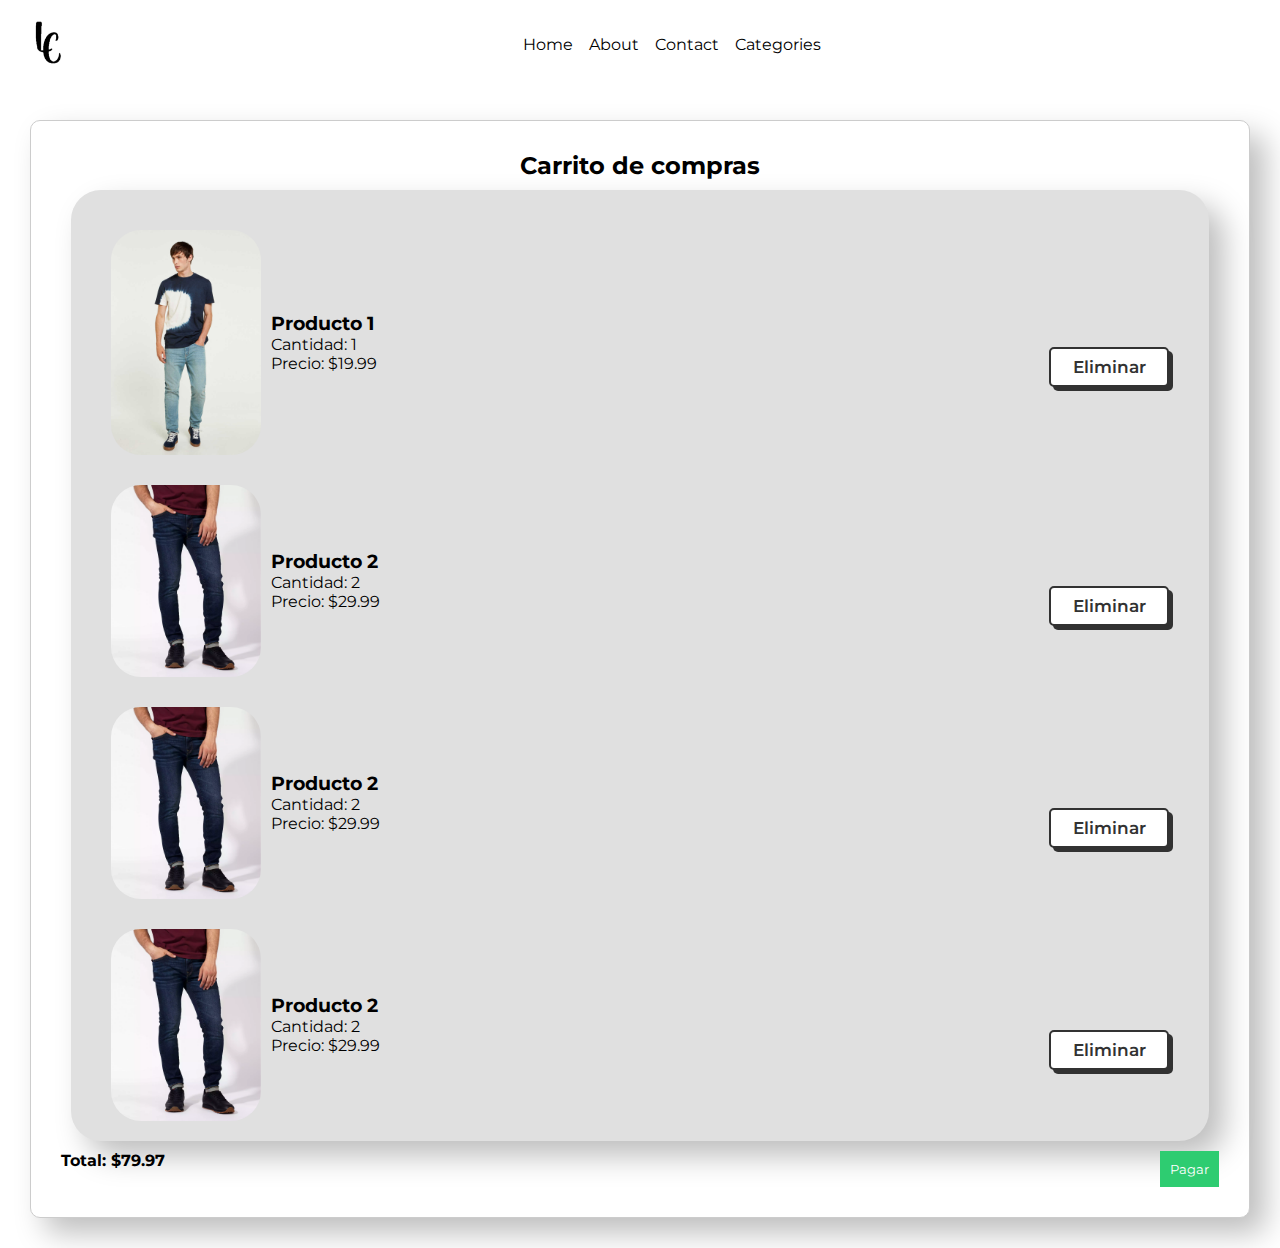
<file: Carrito.html>
<!DOCTYPE html>
<html lang="en">

<head>
    <meta charset="UTF-8">
    <meta http-equiv="X-UA-Compatible" content="IE=edge">
    <meta name="viewport" content="width=device-width, initial-scale=1.0">
    <link rel="stylesheet" href="https://cdn.jsdelivr.net/npm/bootstrap-icons@1.10.3/font/bootstrap-icons.css">
    <link rel="stylesheet" href="estilos.css">
    <title>About</title>
</head>

<body>
    <header>
        <img class="logo" href="index.html" src="img/logo1.png" alt="Logo">

        <nav class="nav" id="nav">
            <button id="cerrar" class="cerrar-menu"><i class="bi bi-x-lg"></i>
            </button>
            <ul class="nav-list">
                <li><a href="index.html">Home</a></li>
                <li><a href="Acerca.html">About</a></li>
                <li><a href="Contac.html">Contact</a></li>
                <li><a href="categorias.html">Categories</a></li>
            </ul>
        </nav>

        <div class="clas-list">
            <button id="abrir" class="abrir-menu"><i class="bi bi-list"></i></button>
        </div>
    </header>

    <div class="cart">
        <h2>Carrito de compras</h2>
        <ul class="cart-items">
          <li class="cart-item">
            <img src="img-Jeans/Jeans-1.jpeg" alt="Producto 1">
            <div class="item-info">
              <h3>Producto 1</h3>
              <p>Cantidad: 1</p>
              <p>Precio: $19.99</p>
            </div>
            <button class="button_eliminate">
              Eliminar
            </button>
          </li>
          <li class="cart-item">
            <img src="img-Jeans/Jeans-2.webp" alt="Producto 2">
            <div class="item-info">
              <h3>Producto 2</h3>
              <p>Cantidad: 2</p>
              <p>Precio: $29.99</p>
            </div>
            <button class="button_eliminate">
              Eliminar
            </button>
          </li>
          <li class="cart-item">
            <img src="img-Jeans/Jeans-2.webp" alt="Producto 2">
            <div class="item-info">
              <h3>Producto 2</h3>
              <p>Cantidad: 2</p>
              <p>Precio: $29.99</p>
            </div>
            <button class="button_eliminate">
              Eliminar
            </button>
          </li>
          <li class="cart-item">
            <img src="img-Jeans/Jeans-2.webp" alt="Producto 2">
            <div class="item-info">
              <h3>Producto 2</h3>
              <p>Cantidad: 2</p>
              <p>Precio: $29.99</p>
            </div>
            <button class="button_eliminate">
              Eliminar
            </button>
          </li>
          
        </ul>
        <div class="cart-total">
          <p>Total: $79.97</p>
          <a href="metodos_pago.html">
            <button class="checkout-btn">Pagar</button>

          </a>
        </div>
      </div>
      

        

</body>
<script src="./main.js"></script>

</html>
</file>
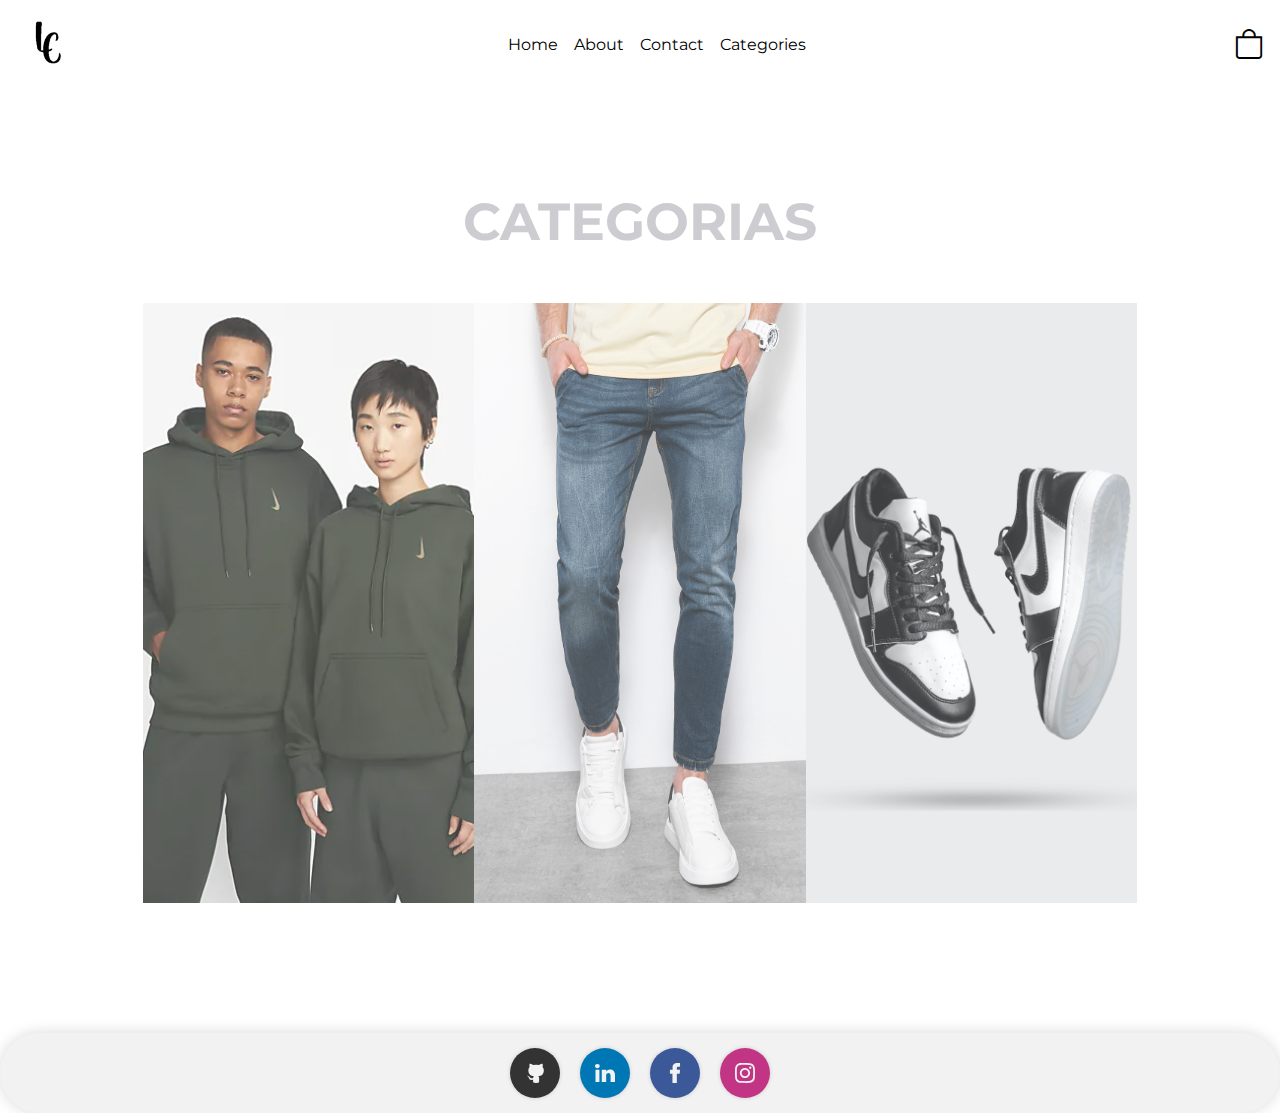
<file: categorias.html>
﻿<!DOCTYPE html>
<html lang="en">

<head>
    <meta charset="UTF-8">
    <meta http-equiv="X-UA-Compatible" content="IE=edge">
    <meta name="viewport" content="width=device-width, initial-scale=1.0">
    <link rel="stylesheet" href="https://cdn.jsdelivr.net/npm/bootstrap-icons@1.10.3/font/bootstrap-icons.css">
    <link rel="stylesheet" href="estilos.css">
    <title>About</title>
</head>

<body>
    <header>
        <img class="logo" href="index.html" src="img/logo1.png" alt="Logo">

        <nav class="nav" id="nav">
            <button id="cerrar" class="cerrar-menu"><i class="bi bi-x-lg"></i>
            </button>
            <ul class="nav-list">
                <li><a href="index.html">Home</a></li>
                <li><a href="Acerca.html">About</a></li>
                <li><a href="Contac.html">Contact</a></li>
                <li><a href="categorias.html">Categories</a></li>
                
                
            </ul>
           
        </nav>

        <div class="clas-list">
            <a href="Carrito.html" class="carrito"><i class="bi bi-bag"></i></a>
            <button id="abrir" class="abrir-menu"><i class="bi bi-list"></i></button>
        </div>
    </header>

    <section class="container_categories">
        <h2 class="title">
            <span class="primary"> Categorias </span>
            
        </h2>
        <!--  primera imagen  -->
        <div class="gallery-wrapper">
            <figure class="gallery-item">
                <a href="Sweaters.html">
                    <img  src="img/sweaters.png" alt="" class="item-image">
                </a>
                <figcaption  class="item-description">
                    <h2  class="name">Sweaters</h2>
                    <span class="role">...</span>
                </figcaption>
            </figure>
            <!--  segunda imagen  -->
            <figure class="gallery-item">
                <a href="Jeans.html">
                    <img  src="img/jeans.jpeg"  alt="" class="item-image">
                </a>
                <figcaption class="item-description">
                    <h2 class="name">Jeans</h2>
                    <span class="role">...</span>
                </figcaption>
            </figure>
            <!--  tercera imagen  -->
            <figure class="gallery-item">
                <a href="Sneakers.html">
                    <img  src="img/img3.jpg"  alt="" class="item-image">
                </a>
                <figcaption class="item-description">
                    <h2 class="name">Sneakers</h2>
                    <span class="role">...</span>
                </figcaption>
            </figure>
        </div>
    </section>

    <footer>
        <div class="social-buttons">
            <a href="https://github.com" class="social-button github">
              <svg class="cf-icon-svg" xmlns="http://www.w3.org/2000/svg" viewBox="-2.5 0 19 19"><path d="M9.464 17.178a4.506 4.506 0 0 1-2.013.317 4.29 4.29 0 0 1-2.007-.317.746.746 0 0 1-.277-.587c0-.22-.008-.798-.012-1.567-2.564.557-3.105-1.236-3.105-1.236a2.44 2.44 0 0 0-1.024-1.348c-.836-.572.063-.56.063-.56a1.937 1.937 0 0 1 1.412.95 1.962 1.962 0 0 0 2.682.765 1.971 1.971 0 0 1 .586-1.233c-2.046-.232-4.198-1.023-4.198-4.554a3.566 3.566 0 0 1 .948-2.474 3.313 3.313 0 0 1 .091-2.438s.773-.248 2.534.945a8.727 8.727 0 0 1 4.615 0c1.76-1.193 2.532-.945 2.532-.945a3.31 3.31 0 0 1 .092 2.438 3.562 3.562 0 0 1 .947 2.474c0 3.54-2.155 4.32-4.208 4.548a2.195 2.195 0 0 1 .625 1.706c0 1.232-.011 2.227-.011 2.529a.694.694 0 0 1-.272.587z"></path></svg>
                </a>
                <a href="https://mx.linkedin.com/jobs/boutique-empleos?currentJobId=3587059701&trk=public_jobs_jserp-result_search-card" class="social-button linkedin">
                  <svg viewBox="0 -2 44 44" version="1.1" xmlns="http://www.w3.org/2000/svg" xmlns:xlink="http://www.w3.org/1999/xlink">
                  <g id="Icons" stroke="none" stroke-width="1">
                      <g transform="translate(-702.000000, -265.000000)">
                          <path d="M746,305 L736.2754,305 L736.2754,290.9384 C736.2754,287.257796 734.754233,284.74515 731.409219,284.74515 C728.850659,284.74515 727.427799,286.440738 726.765522,288.074854 C726.517168,288.661395 726.555974,289.478453 726.555974,290.295511 L726.555974,305 L716.921919,305 C716.921919,305 717.046096,280.091247 716.921919,277.827047 L726.555974,277.827047 L726.555974,282.091631 C727.125118,280.226996 730.203669,277.565794 735.116416,277.565794 C741.21143,277.565794 746,281.474355 746,289.890824 L746,305 L746,305 Z M707.17921,274.428187 L707.117121,274.428187 C704.0127,274.428187 702,272.350964 702,269.717936 C702,267.033681 704.072201,265 707.238711,265 C710.402634,265 712.348071,267.028559 712.41016,269.710252 C712.41016,272.34328 710.402634,274.428187 707.17921,274.428187 L707.17921,274.428187 L707.17921,274.428187 Z M703.109831,277.827047 L711.685795,277.827047 L711.685795,305 L703.109831,305 L703.109831,277.827047 L703.109831,277.827047 Z" id="LinkedIn">
              </path>
                      </g>
                  </g>
              </svg>
            </a>
            <a href="https://www.facebook.com/cindynavarrocb?mibextid=LQQJ4d" class="social-button facebook">
              <svg version="1.1" id="Layer_1" xmlns="http://www.w3.org/2000/svg" xmlns:xlink="http://www.w3.org/1999/xlink" viewBox="0 0 310 310" xml:space="preserve">
          <g id="XMLID_834_">
            <path id="XMLID_835_" d="M81.703,165.106h33.981V305c0,2.762,2.238,5,5,5h57.616c2.762,0,5-2.238,5-5V165.765h39.064
              c2.54,0,4.677-1.906,4.967-4.429l5.933-51.502c0.163-1.417-0.286-2.836-1.234-3.899c-0.949-1.064-2.307-1.673-3.732-1.673h-44.996
              V71.978c0-9.732,5.24-14.667,15.576-14.667c1.473,0,29.42,0,29.42,0c2.762,0,5-2.239,5-5V5.037c0-2.762-2.238-5-5-5h-40.545
              C187.467,0.023,186.832,0,185.896,0c-7.035,0-31.488,1.381-50.804,19.151c-21.402,19.692-18.427,43.27-17.716,47.358v37.752H81.703
              c-2.762,0-5,2.238-5,5v50.844C76.703,162.867,78.941,165.106,81.703,165.106z"></path>
          </g>
          </svg>
            </a>
            <a href="https://instagram.com/bou_lafemme?igshid=MmJiY2I4NDBkZg==" class="social-button instagram">
              <svg width="800px" height="800px" viewBox="0 0 20 20" version="1.1" xmlns="http://www.w3.org/2000/svg" xmlns:xlink="http://www.w3.org/1999/xlink">
              <g id="Page-1" stroke="none" stroke-width="1">
                  <g id="Dribbble-Light-Preview" transform="translate(-340.000000, -7439.000000)">
                      <g id="icons" transform="translate(56.000000, 160.000000)">
                          <path d="M289.869652,7279.12273 C288.241769,7279.19618 286.830805,7279.5942 285.691486,7280.72871 C284.548187,7281.86918 284.155147,7283.28558 284.081514,7284.89653 C284.035742,7285.90201 283.768077,7293.49818 284.544207,7295.49028 C285.067597,7296.83422 286.098457,7297.86749 287.454694,7298.39256 C288.087538,7298.63872 288.809936,7298.80547 289.869652,7298.85411 C298.730467,7299.25511 302.015089,7299.03674 303.400182,7295.49028 C303.645956,7294.859 303.815113,7294.1374 303.86188,7293.08031 C304.26686,7284.19677 303.796207,7282.27117 302.251908,7280.72871 C301.027016,7279.50685 299.5862,7278.67508 289.869652,7279.12273 M289.951245,7297.06748 C288.981083,7297.0238 288.454707,7296.86201 288.103459,7296.72603 C287.219865,7296.3826 286.556174,7295.72155 286.214876,7294.84312 C285.623823,7293.32944 285.819846,7286.14023 285.872583,7284.97693 C285.924325,7283.83745 286.155174,7282.79624 286.959165,7281.99226 C287.954203,7280.99968 289.239792,7280.51332 297.993144,7280.90837 C299.135448,7280.95998 300.179243,7281.19026 300.985224,7281.99226 C301.980262,7282.98483 302.473801,7284.28014 302.071806,7292.99991 C302.028024,7293.96767 301.865833,7294.49274 301.729513,7294.84312 C300.829003,7297.15085 298.757333,7297.47145 289.951245,7297.06748 M298.089663,7283.68956 C298.089663,7284.34665 298.623998,7284.88065 299.283709,7284.88065 C299.943419,7284.88065 300.47875,7284.34665 300.47875,7283.68956 C300.47875,7283.03248 299.943419,7282.49847 299.283709,7282.49847 C298.623998,7282.49847 298.089663,7283.03248 298.089663,7283.68956 M288.862673,7288.98792 C288.862673,7291.80286 291.150266,7294.08479 293.972194,7294.08479 C296.794123,7294.08479 299.081716,7291.80286 299.081716,7288.98792 C299.081716,7286.17298 296.794123,7283.89205 293.972194,7283.89205 C291.150266,7283.89205 288.862673,7286.17298 288.862673,7288.98792 M290.655732,7288.98792 C290.655732,7287.16159 292.140329,7285.67967 293.972194,7285.67967 C295.80406,7285.67967 297.288657,7287.16159 297.288657,7288.98792 C297.288657,7290.81525 295.80406,7292.29716 293.972194,7292.29716 C292.140329,7292.29716 290.655732,7290.81525 290.655732,7288.98792" id="instagram-[#167]">
          
          </path>
                      </g>
                  </g>
              </g>
          </svg>
            </a>
          </div>
    </footer>


</body>
<script src="./main.js"></script>

</html>
</file>
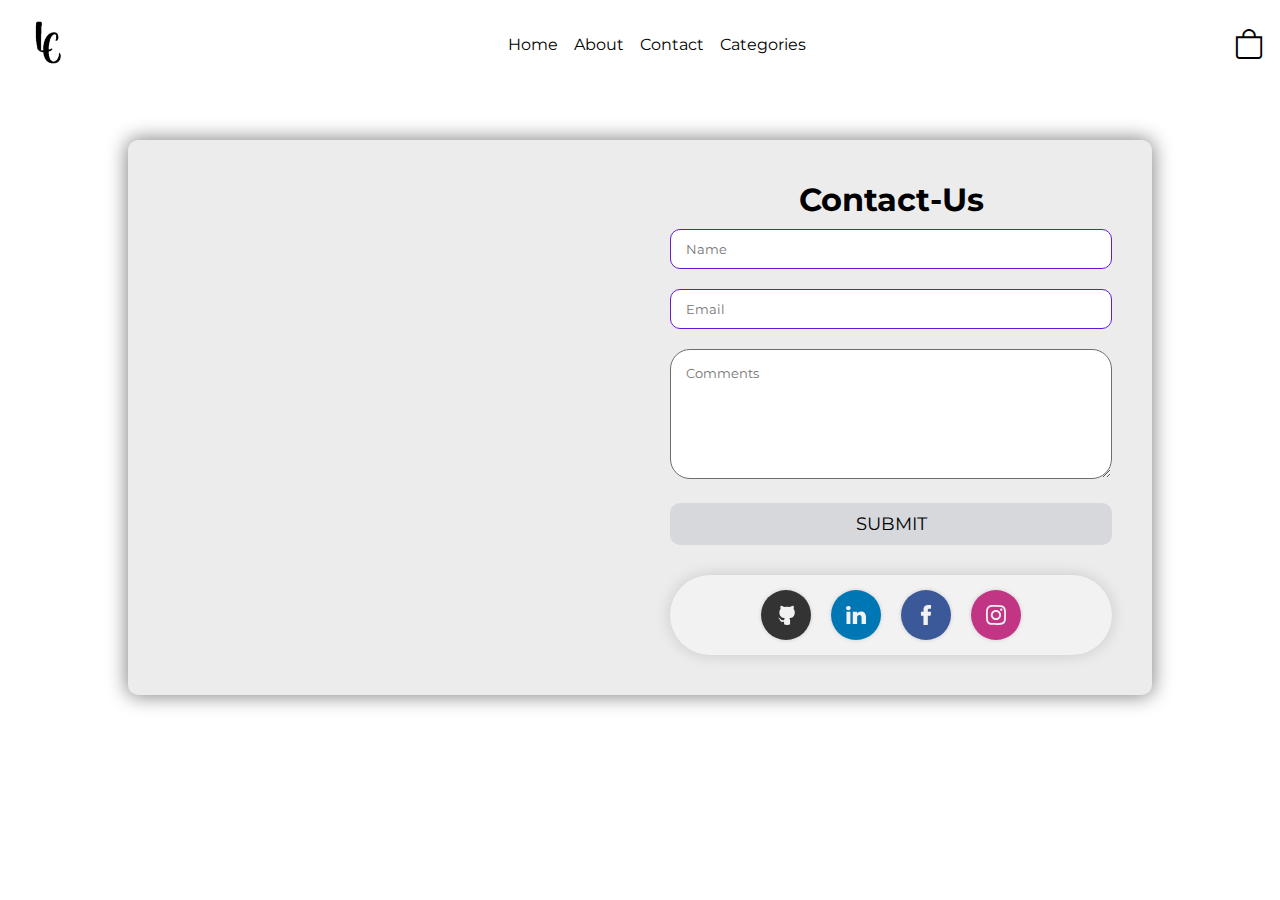
<file: Contac.html>
﻿<!DOCTYPE html>
<html lang="en">

<head>
    <meta charset="UTF-8">
    <meta http-equiv="X-UA-Compatible" content="IE=edge">
    <meta name="viewport" content="width=device-width, initial-scale=1.0">
    <link rel="stylesheet" href="https://cdn.jsdelivr.net/npm/bootstrap-icons@1.10.3/font/bootstrap-icons.css">
    <link rel="stylesheet" href="estilos.css">
    <title>About</title>
</head>

<body>
    <header>
        <img class="logo" href="index.html" src="img/logo1.png" alt="Logo">

        <nav class="nav" id="nav">
            <button id="cerrar" class="cerrar-menu"><i class="bi bi-x-lg"></i>
            </button>
            <ul class="nav-list">
                <li><a href="index.html">Home</a></li>
                <li><a href="Acerca.html">About</a></li>
                <li><a href="Contac.html">Contact</a></li>
                <li><a href="categorias.html">Categories</a></li>
            </ul>
        </nav>

        <div class="clas-list">
            <a href="Carrito.html" class="carrito"><i class="bi bi-bag"></i></a>
            <button id="abrir" class="abrir-menu"><i class="bi bi-list"></i></button>
        </div>
    </header>




    <div class="contact-in">
        <div class="contact-map">
            <iframe class="mapa" src="https://www.google.com/maps/embed?pb=!1m18!1m12!1m3!1
        d781637.7744971712!2d-102.20163337765185!3d20.667398263304563!2m3!1f0!2f
        0!3f0!3m2!1i1024!2i768!4f13.1!3m3!1m2!1s0x842bbe0e8253e2bd%3A0xf369c370ae8a758c!2
        sMacStore!5e0!3m2!1ses!2smx!4v1682530331201!5m2!1ses!2smx" width = "100" heigth= "auto" style="border:0;" allowfullscreen="" loading="lazy"
            referrerpolicy="no-referrer-when-downgrade"></iframe>
        </div>
        <div class="contact-form">

            <h1>Contact-Us</h1>

            <form >

                <input type="text" placeholder="Name" class="contact-form-txt">
                <input type="email" placeholder="Email" class="contact-form-txt">
                <textarea placeholder="Comments" class="contact-form-txtarea"></textarea>
                <input type="submit" name="Submit" class="contact-form-btn" >

            </form>
            <div class="redes_sociales_contact">
                <div class="social-buttons">
                    <a href="https://github.com" class="social-button github">
                      <svg class="cf-icon-svg" xmlns="http://www.w3.org/2000/svg" viewBox="-2.5 0 19 19"><path d="M9.464 17.178a4.506 4.506 0 0 1-2.013.317 4.29 4.29 0 0 1-2.007-.317.746.746 0 0 1-.277-.587c0-.22-.008-.798-.012-1.567-2.564.557-3.105-1.236-3.105-1.236a2.44 2.44 0 0 0-1.024-1.348c-.836-.572.063-.56.063-.56a1.937 1.937 0 0 1 1.412.95 1.962 1.962 0 0 0 2.682.765 1.971 1.971 0 0 1 .586-1.233c-2.046-.232-4.198-1.023-4.198-4.554a3.566 3.566 0 0 1 .948-2.474 3.313 3.313 0 0 1 .091-2.438s.773-.248 2.534.945a8.727 8.727 0 0 1 4.615 0c1.76-1.193 2.532-.945 2.532-.945a3.31 3.31 0 0 1 .092 2.438 3.562 3.562 0 0 1 .947 2.474c0 3.54-2.155 4.32-4.208 4.548a2.195 2.195 0 0 1 .625 1.706c0 1.232-.011 2.227-.011 2.529a.694.694 0 0 1-.272.587z"></path></svg>
                        </a>
                        <a href="https://mx.linkedin.com/jobs/boutique-empleos?currentJobId=3587059701&trk=public_jobs_jserp-result_search-card" class="social-button linkedin">
                          <svg viewBox="0 -2 44 44" version="1.1" xmlns="http://www.w3.org/2000/svg" xmlns:xlink="http://www.w3.org/1999/xlink">
                          <g id="Icons" stroke="none" stroke-width="1">
                              <g transform="translate(-702.000000, -265.000000)">
                                  <path d="M746,305 L736.2754,305 L736.2754,290.9384 C736.2754,287.257796 734.754233,284.74515 731.409219,284.74515 C728.850659,284.74515 727.427799,286.440738 726.765522,288.074854 C726.517168,288.661395 726.555974,289.478453 726.555974,290.295511 L726.555974,305 L716.921919,305 C716.921919,305 717.046096,280.091247 716.921919,277.827047 L726.555974,277.827047 L726.555974,282.091631 C727.125118,280.226996 730.203669,277.565794 735.116416,277.565794 C741.21143,277.565794 746,281.474355 746,289.890824 L746,305 L746,305 Z M707.17921,274.428187 L707.117121,274.428187 C704.0127,274.428187 702,272.350964 702,269.717936 C702,267.033681 704.072201,265 707.238711,265 C710.402634,265 712.348071,267.028559 712.41016,269.710252 C712.41016,272.34328 710.402634,274.428187 707.17921,274.428187 L707.17921,274.428187 L707.17921,274.428187 Z M703.109831,277.827047 L711.685795,277.827047 L711.685795,305 L703.109831,305 L703.109831,277.827047 L703.109831,277.827047 Z" id="LinkedIn">
                      </path>
                              </g>
                          </g>
                      </svg>
                    </a>
                    <a href="https://www.facebook.com/cindynavarrocb?mibextid=LQQJ4d" class="social-button facebook">
                      <svg version="1.1" id="Layer_1" xmlns="http://www.w3.org/2000/svg" xmlns:xlink="http://www.w3.org/1999/xlink" viewBox="0 0 310 310" xml:space="preserve">
                  <g id="XMLID_834_">
                    <path id="XMLID_835_" d="M81.703,165.106h33.981V305c0,2.762,2.238,5,5,5h57.616c2.762,0,5-2.238,5-5V165.765h39.064
                      c2.54,0,4.677-1.906,4.967-4.429l5.933-51.502c0.163-1.417-0.286-2.836-1.234-3.899c-0.949-1.064-2.307-1.673-3.732-1.673h-44.996
                      V71.978c0-9.732,5.24-14.667,15.576-14.667c1.473,0,29.42,0,29.42,0c2.762,0,5-2.239,5-5V5.037c0-2.762-2.238-5-5-5h-40.545
                      C187.467,0.023,186.832,0,185.896,0c-7.035,0-31.488,1.381-50.804,19.151c-21.402,19.692-18.427,43.27-17.716,47.358v37.752H81.703
                      c-2.762,0-5,2.238-5,5v50.844C76.703,162.867,78.941,165.106,81.703,165.106z"></path>
                  </g>
                  </svg>
                    </a>
                    <a href="https://instagram.com/bou_lafemme?igshid=MmJiY2I4NDBkZg==" class="social-button instagram">
                      <svg width="800px" height="800px" viewBox="0 0 20 20" version="1.1" xmlns="http://www.w3.org/2000/svg" xmlns:xlink="http://www.w3.org/1999/xlink">
                      <g id="Page-1" stroke="none" stroke-width="1">
                          <g id="Dribbble-Light-Preview" transform="translate(-340.000000, -7439.000000)">
                              <g id="icons" transform="translate(56.000000, 160.000000)">
                                  <path d="M289.869652,7279.12273 C288.241769,7279.19618 286.830805,7279.5942 285.691486,7280.72871 C284.548187,7281.86918 284.155147,7283.28558 284.081514,7284.89653 C284.035742,7285.90201 283.768077,7293.49818 284.544207,7295.49028 C285.067597,7296.83422 286.098457,7297.86749 287.454694,7298.39256 C288.087538,7298.63872 288.809936,7298.80547 289.869652,7298.85411 C298.730467,7299.25511 302.015089,7299.03674 303.400182,7295.49028 C303.645956,7294.859 303.815113,7294.1374 303.86188,7293.08031 C304.26686,7284.19677 303.796207,7282.27117 302.251908,7280.72871 C301.027016,7279.50685 299.5862,7278.67508 289.869652,7279.12273 M289.951245,7297.06748 C288.981083,7297.0238 288.454707,7296.86201 288.103459,7296.72603 C287.219865,7296.3826 286.556174,7295.72155 286.214876,7294.84312 C285.623823,7293.32944 285.819846,7286.14023 285.872583,7284.97693 C285.924325,7283.83745 286.155174,7282.79624 286.959165,7281.99226 C287.954203,7280.99968 289.239792,7280.51332 297.993144,7280.90837 C299.135448,7280.95998 300.179243,7281.19026 300.985224,7281.99226 C301.980262,7282.98483 302.473801,7284.28014 302.071806,7292.99991 C302.028024,7293.96767 301.865833,7294.49274 301.729513,7294.84312 C300.829003,7297.15085 298.757333,7297.47145 289.951245,7297.06748 M298.089663,7283.68956 C298.089663,7284.34665 298.623998,7284.88065 299.283709,7284.88065 C299.943419,7284.88065 300.47875,7284.34665 300.47875,7283.68956 C300.47875,7283.03248 299.943419,7282.49847 299.283709,7282.49847 C298.623998,7282.49847 298.089663,7283.03248 298.089663,7283.68956 M288.862673,7288.98792 C288.862673,7291.80286 291.150266,7294.08479 293.972194,7294.08479 C296.794123,7294.08479 299.081716,7291.80286 299.081716,7288.98792 C299.081716,7286.17298 296.794123,7283.89205 293.972194,7283.89205 C291.150266,7283.89205 288.862673,7286.17298 288.862673,7288.98792 M290.655732,7288.98792 C290.655732,7287.16159 292.140329,7285.67967 293.972194,7285.67967 C295.80406,7285.67967 297.288657,7287.16159 297.288657,7288.98792 C297.288657,7290.81525 295.80406,7292.29716 293.972194,7292.29716 C292.140329,7292.29716 290.655732,7290.81525 290.655732,7288.98792" id="instagram-[#167]">
                  
                  </path>
                              </g>
                          </g>
                      </g>
                  </svg>
                    </a>
                  </div>

            </div>

        </div>
    </div>
    



        

     





</body>
<script src="./main.js"></script>

</html>
</file>
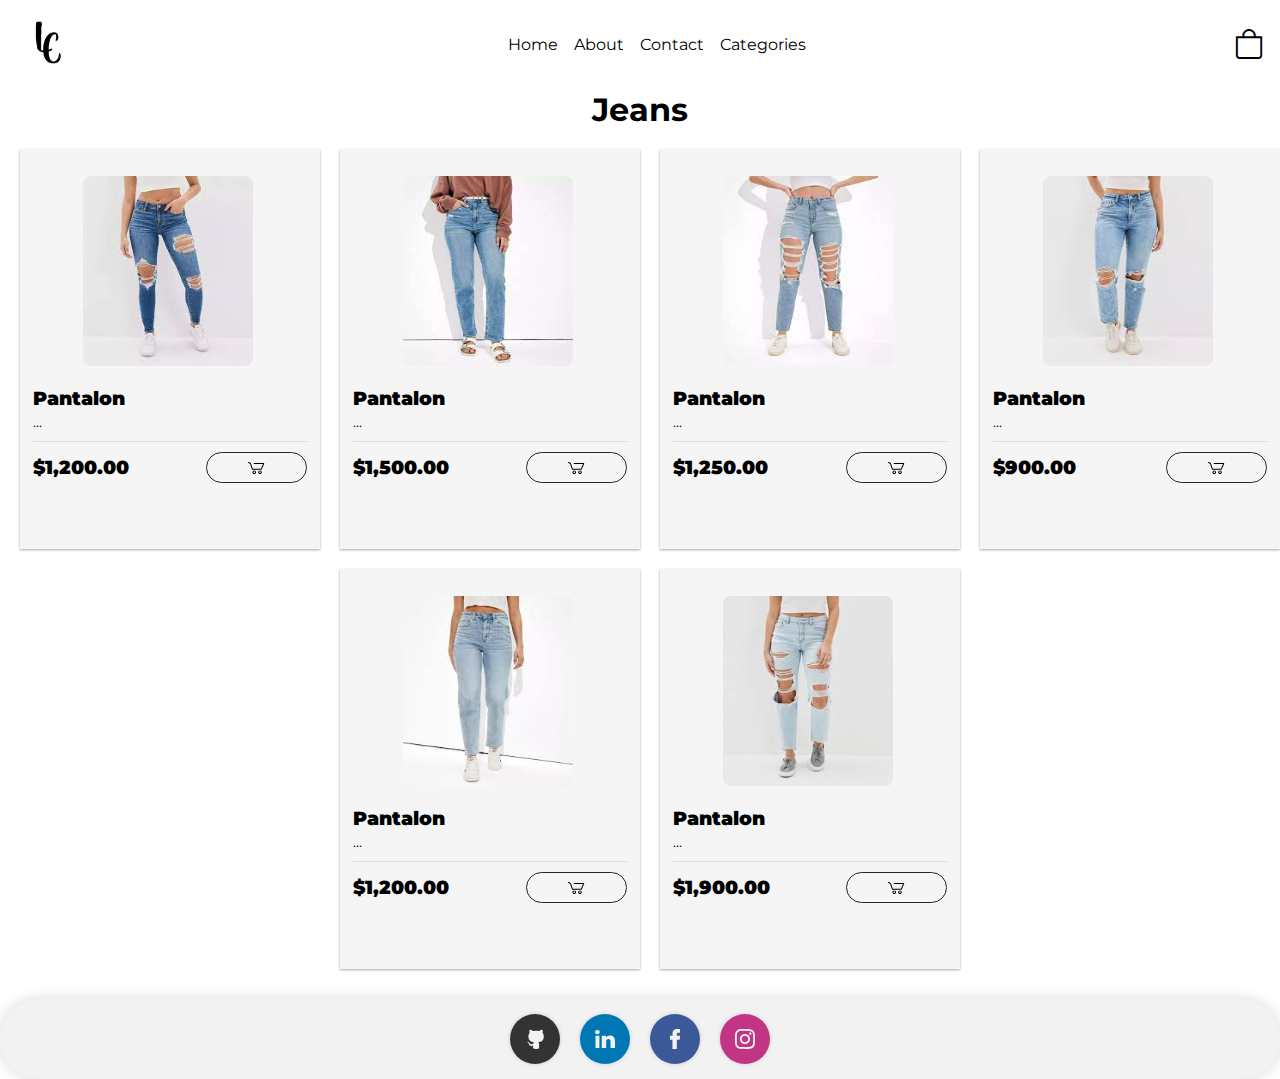
<file: Jeans.html>
﻿<!DOCTYPE html>
<html lang="en">

<head>
    <meta charset="UTF-8">
    <meta http-equiv="X-UA-Compatible" content="IE=edge">
    <meta name="viewport" content="width=device-width, initial-scale=1.0">
    <link rel="stylesheet" href="https://cdn.jsdelivr.net/npm/bootstrap-icons@1.10.3/font/bootstrap-icons.css">
    <link rel="stylesheet" href="estilos.css">
    <title>Sweaters</title>

</head>

<body>
    <!-- Nav -->
    <header>
        <img class="logo" href="index.html" src="img/logo1.png" alt="Logo">

        <nav class="nav" id="nav">
            <button id="cerrar" class="cerrar-menu"><i class="bi bi-x-lg"></i>
            </button>
            <ul class="nav-list">
                <li><a href="index.html">Home</a></li>
                <li><a href="Acerca.html">About</a></li>
                <li><a href="Contac.html">Contact</a></li>
                <li><a href="categorias.html">Categories</a></li>
            </ul>
        </nav>

        <div class="clas-list">
            <a href="Carrito.html" class="carrito"><i class="bi bi-bag"></i></a>
            <button id="abrir" class="abrir-menu"><i class="bi bi-list"></i></button>
        </div>
    </header>


    <h1 class="sweaters-title">Jeans</h1>

    <!-- Productos -->

    <div class="contenedor-sweaters">

        <!-- producto 1-->
        <div class="card">
            <img src="img-Jeans/je1.jpg" alt="" class="card-img">

            <div class="card-info">
                <p class="text-title">Pantalon</p>
                <p class="text-body">...</p>
            </div>
            <div class="card-footer">
                <span class="text-title">$1,200.00</span>
                <div class="card-button">
                    <svg class="svg-icon" viewBox="0 0 20 20">
                        <path
                            d="M17.72,5.011H8.026c-0.271,0-0.49,0.219-0.49,0.489c0,0.271,0.219,0.489,0.49,0.489h8.962l-1.979,4.773H6.763L4.935,5.343C4.926,5.316,4.897,5.309,4.884,5.286c-0.011-0.024,0-0.051-0.017-0.074C4.833,5.166,4.025,4.081,2.33,3.908C2.068,3.883,1.822,4.075,1.795,4.344C1.767,4.612,1.962,4.853,2.231,4.88c1.143,0.118,1.703,0.738,1.808,0.866l1.91,5.661c0.066,0.199,0.252,0.333,0.463,0.333h8.924c0.116,0,0.22-0.053,0.308-0.128c0.027-0.023,0.042-0.048,0.063-0.076c0.026-0.034,0.063-0.058,0.08-0.099l2.384-5.75c0.062-0.151,0.046-0.323-0.045-0.458C18.036,5.092,17.883,5.011,17.72,5.011z">
                        </path>
                        <path
                            d="M8.251,12.386c-1.023,0-1.856,0.834-1.856,1.856s0.833,1.853,1.856,1.853c1.021,0,1.853-0.83,1.853-1.853S9.273,12.386,8.251,12.386z M8.251,15.116c-0.484,0-0.877-0.393-0.877-0.874c0-0.484,0.394-0.878,0.877-0.878c0.482,0,0.875,0.394,0.875,0.878C9.126,14.724,8.733,15.116,8.251,15.116z">
                        </path>
                        <path
                            d="M13.972,12.386c-1.022,0-1.855,0.834-1.855,1.856s0.833,1.853,1.855,1.853s1.854-0.83,1.854-1.853S14.994,12.386,13.972,12.386z M13.972,15.116c-0.484,0-0.878-0.393-0.878-0.874c0-0.484,0.394-0.878,0.878-0.878c0.482,0,0.875,0.394,0.875,0.878C14.847,14.724,14.454,15.116,13.972,15.116z">
                        </path>
                    </svg>
                </div>
            </div>
        </div>

        <!-- producto 2 -->
        <div class="card">
            <img src="img-Jeans/je2.jpg" alt="" class="card-img">

            <div class="card-info">
                <p class="text-title">Pantalon</p>
                <p class="text-body">...</p>
            </div>
            <div class="card-footer">
                <span class="text-title">$1,500.00</span>
                <div class="card-button">
                    <svg class="svg-icon" viewBox="0 0 20 20">
                        <path
                            d="M17.72,5.011H8.026c-0.271,0-0.49,0.219-0.49,0.489c0,0.271,0.219,0.489,0.49,0.489h8.962l-1.979,4.773H6.763L4.935,5.343C4.926,5.316,4.897,5.309,4.884,5.286c-0.011-0.024,0-0.051-0.017-0.074C4.833,5.166,4.025,4.081,2.33,3.908C2.068,3.883,1.822,4.075,1.795,4.344C1.767,4.612,1.962,4.853,2.231,4.88c1.143,0.118,1.703,0.738,1.808,0.866l1.91,5.661c0.066,0.199,0.252,0.333,0.463,0.333h8.924c0.116,0,0.22-0.053,0.308-0.128c0.027-0.023,0.042-0.048,0.063-0.076c0.026-0.034,0.063-0.058,0.08-0.099l2.384-5.75c0.062-0.151,0.046-0.323-0.045-0.458C18.036,5.092,17.883,5.011,17.72,5.011z">
                        </path>
                        <path
                            d="M8.251,12.386c-1.023,0-1.856,0.834-1.856,1.856s0.833,1.853,1.856,1.853c1.021,0,1.853-0.83,1.853-1.853S9.273,12.386,8.251,12.386z M8.251,15.116c-0.484,0-0.877-0.393-0.877-0.874c0-0.484,0.394-0.878,0.877-0.878c0.482,0,0.875,0.394,0.875,0.878C9.126,14.724,8.733,15.116,8.251,15.116z">
                        </path>
                        <path
                            d="M13.972,12.386c-1.022,0-1.855,0.834-1.855,1.856s0.833,1.853,1.855,1.853s1.854-0.83,1.854-1.853S14.994,12.386,13.972,12.386z M13.972,15.116c-0.484,0-0.878-0.393-0.878-0.874c0-0.484,0.394-0.878,0.878-0.878c0.482,0,0.875,0.394,0.875,0.878C14.847,14.724,14.454,15.116,13.972,15.116z">
                        </path>
                    </svg>
                </div>
            </div>
        </div>

        <!-- producto 3 -->
        <div class="card">
            <img src="img-Jeans/je3.jpg" alt="" class="card-img">

            <div class="card-info">
                <p class="text-title">Pantalon</p>
                <p class="text-body">...</p>
            </div>
            <div class="card-footer">
                <span class="text-title">$1,250.00</span>
                <div class="card-button">
                    <svg class="svg-icon" viewBox="0 0 20 20">
                        <path
                            d="M17.72,5.011H8.026c-0.271,0-0.49,0.219-0.49,0.489c0,0.271,0.219,0.489,0.49,0.489h8.962l-1.979,4.773H6.763L4.935,5.343C4.926,5.316,4.897,5.309,4.884,5.286c-0.011-0.024,0-0.051-0.017-0.074C4.833,5.166,4.025,4.081,2.33,3.908C2.068,3.883,1.822,4.075,1.795,4.344C1.767,4.612,1.962,4.853,2.231,4.88c1.143,0.118,1.703,0.738,1.808,0.866l1.91,5.661c0.066,0.199,0.252,0.333,0.463,0.333h8.924c0.116,0,0.22-0.053,0.308-0.128c0.027-0.023,0.042-0.048,0.063-0.076c0.026-0.034,0.063-0.058,0.08-0.099l2.384-5.75c0.062-0.151,0.046-0.323-0.045-0.458C18.036,5.092,17.883,5.011,17.72,5.011z">
                        </path>
                        <path
                            d="M8.251,12.386c-1.023,0-1.856,0.834-1.856,1.856s0.833,1.853,1.856,1.853c1.021,0,1.853-0.83,1.853-1.853S9.273,12.386,8.251,12.386z M8.251,15.116c-0.484,0-0.877-0.393-0.877-0.874c0-0.484,0.394-0.878,0.877-0.878c0.482,0,0.875,0.394,0.875,0.878C9.126,14.724,8.733,15.116,8.251,15.116z">
                        </path>
                        <path
                            d="M13.972,12.386c-1.022,0-1.855,0.834-1.855,1.856s0.833,1.853,1.855,1.853s1.854-0.83,1.854-1.853S14.994,12.386,13.972,12.386z M13.972,15.116c-0.484,0-0.878-0.393-0.878-0.874c0-0.484,0.394-0.878,0.878-0.878c0.482,0,0.875,0.394,0.875,0.878C14.847,14.724,14.454,15.116,13.972,15.116z">
                        </path>
                    </svg>
                </div>
            </div>
        </div>

        <!-- producto 4 -->
        <div class="card">
            <img src="img-Jeans/je4.jpg" alt="" class="card-img">

            <div class="card-info">
                <p class="text-title">Pantalon</p>
                <p class="text-body">...</p>
            </div>
            <div class="card-footer">
                <span class="text-title">$900.00</span>
                <div class="card-button">
                    <svg class="svg-icon" viewBox="0 0 20 20">
                        <path
                            d="M17.72,5.011H8.026c-0.271,0-0.49,0.219-0.49,0.489c0,0.271,0.219,0.489,0.49,0.489h8.962l-1.979,4.773H6.763L4.935,5.343C4.926,5.316,4.897,5.309,4.884,5.286c-0.011-0.024,0-0.051-0.017-0.074C4.833,5.166,4.025,4.081,2.33,3.908C2.068,3.883,1.822,4.075,1.795,4.344C1.767,4.612,1.962,4.853,2.231,4.88c1.143,0.118,1.703,0.738,1.808,0.866l1.91,5.661c0.066,0.199,0.252,0.333,0.463,0.333h8.924c0.116,0,0.22-0.053,0.308-0.128c0.027-0.023,0.042-0.048,0.063-0.076c0.026-0.034,0.063-0.058,0.08-0.099l2.384-5.75c0.062-0.151,0.046-0.323-0.045-0.458C18.036,5.092,17.883,5.011,17.72,5.011z">
                        </path>
                        <path
                            d="M8.251,12.386c-1.023,0-1.856,0.834-1.856,1.856s0.833,1.853,1.856,1.853c1.021,0,1.853-0.83,1.853-1.853S9.273,12.386,8.251,12.386z M8.251,15.116c-0.484,0-0.877-0.393-0.877-0.874c0-0.484,0.394-0.878,0.877-0.878c0.482,0,0.875,0.394,0.875,0.878C9.126,14.724,8.733,15.116,8.251,15.116z">
                        </path>
                        <path
                            d="M13.972,12.386c-1.022,0-1.855,0.834-1.855,1.856s0.833,1.853,1.855,1.853s1.854-0.83,1.854-1.853S14.994,12.386,13.972,12.386z M13.972,15.116c-0.484,0-0.878-0.393-0.878-0.874c0-0.484,0.394-0.878,0.878-0.878c0.482,0,0.875,0.394,0.875,0.878C14.847,14.724,14.454,15.116,13.972,15.116z">
                        </path>
                    </svg>
                </div>
            </div>
        </div>

        <!-- producto 5 -->
        <div class="card">
            <img src="img-Jeans/je5.jpg" alt="" class="card-img">
            <div class="card-info">
                <p class="text-title">Pantalon</p>
                <p class="text-body">...</p>
            </div>
            <div class="card-footer">
                <span class="text-title">$1,200.00</span>
                <div class="card-button">
                    <svg class="svg-icon" viewBox="0 0 20 20">
                        <path
                            d="M17.72,5.011H8.026c-0.271,0-0.49,0.219-0.49,0.489c0,0.271,0.219,0.489,0.49,0.489h8.962l-1.979,4.773H6.763L4.935,5.343C4.926,5.316,4.897,5.309,4.884,5.286c-0.011-0.024,0-0.051-0.017-0.074C4.833,5.166,4.025,4.081,2.33,3.908C2.068,3.883,1.822,4.075,1.795,4.344C1.767,4.612,1.962,4.853,2.231,4.88c1.143,0.118,1.703,0.738,1.808,0.866l1.91,5.661c0.066,0.199,0.252,0.333,0.463,0.333h8.924c0.116,0,0.22-0.053,0.308-0.128c0.027-0.023,0.042-0.048,0.063-0.076c0.026-0.034,0.063-0.058,0.08-0.099l2.384-5.75c0.062-0.151,0.046-0.323-0.045-0.458C18.036,5.092,17.883,5.011,17.72,5.011z">
                        </path>
                        <path
                            d="M8.251,12.386c-1.023,0-1.856,0.834-1.856,1.856s0.833,1.853,1.856,1.853c1.021,0,1.853-0.83,1.853-1.853S9.273,12.386,8.251,12.386z M8.251,15.116c-0.484,0-0.877-0.393-0.877-0.874c0-0.484,0.394-0.878,0.877-0.878c0.482,0,0.875,0.394,0.875,0.878C9.126,14.724,8.733,15.116,8.251,15.116z">
                        </path>
                        <path
                            d="M13.972,12.386c-1.022,0-1.855,0.834-1.855,1.856s0.833,1.853,1.855,1.853s1.854-0.83,1.854-1.853S14.994,12.386,13.972,12.386z M13.972,15.116c-0.484,0-0.878-0.393-0.878-0.874c0-0.484,0.394-0.878,0.878-0.878c0.482,0,0.875,0.394,0.875,0.878C14.847,14.724,14.454,15.116,13.972,15.116z">
                        </path>
                    </svg>
                </div>
            </div>
        </div>

        <!-- producto 6 -->
        <div class="card">
            <img src="img-Jeans/je6.jpg" alt="" class="card-img">

            <div class="card-info">
                <p class="text-title">Pantalon</p>
                <p class="text-body">...</p>
            </div>
            <div class="card-footer">
                <span class="text-title">$1,900.00</span>
                <div class="card-button">
                    <svg class="svg-icon" viewBox="0 0 20 20">
                        <path
                            d="M17.72,5.011H8.026c-0.271,0-0.49,0.219-0.49,0.489c0,0.271,0.219,0.489,0.49,0.489h8.962l-1.979,4.773H6.763L4.935,5.343C4.926,5.316,4.897,5.309,4.884,5.286c-0.011-0.024,0-0.051-0.017-0.074C4.833,5.166,4.025,4.081,2.33,3.908C2.068,3.883,1.822,4.075,1.795,4.344C1.767,4.612,1.962,4.853,2.231,4.88c1.143,0.118,1.703,0.738,1.808,0.866l1.91,5.661c0.066,0.199,0.252,0.333,0.463,0.333h8.924c0.116,0,0.22-0.053,0.308-0.128c0.027-0.023,0.042-0.048,0.063-0.076c0.026-0.034,0.063-0.058,0.08-0.099l2.384-5.75c0.062-0.151,0.046-0.323-0.045-0.458C18.036,5.092,17.883,5.011,17.72,5.011z">
                        </path>
                        <path
                            d="M8.251,12.386c-1.023,0-1.856,0.834-1.856,1.856s0.833,1.853,1.856,1.853c1.021,0,1.853-0.83,1.853-1.853S9.273,12.386,8.251,12.386z M8.251,15.116c-0.484,0-0.877-0.393-0.877-0.874c0-0.484,0.394-0.878,0.877-0.878c0.482,0,0.875,0.394,0.875,0.878C9.126,14.724,8.733,15.116,8.251,15.116z">
                        </path>
                        <path
                            d="M13.972,12.386c-1.022,0-1.855,0.834-1.855,1.856s0.833,1.853,1.855,1.853s1.854-0.83,1.854-1.853S14.994,12.386,13.972,12.386z M13.972,15.116c-0.484,0-0.878-0.393-0.878-0.874c0-0.484,0.394-0.878,0.878-0.878c0.482,0,0.875,0.394,0.875,0.878C14.847,14.724,14.454,15.116,13.972,15.116z">
                        </path>
                    </svg>
                </div>
            </div>
        </div>
    </div>


<footer>
    <div class="social-buttons">
        <a href="https://github.com" class="social-button github">
          <svg class="cf-icon-svg" xmlns="http://www.w3.org/2000/svg" viewBox="-2.5 0 19 19"><path d="M9.464 17.178a4.506 4.506 0 0 1-2.013.317 4.29 4.29 0 0 1-2.007-.317.746.746 0 0 1-.277-.587c0-.22-.008-.798-.012-1.567-2.564.557-3.105-1.236-3.105-1.236a2.44 2.44 0 0 0-1.024-1.348c-.836-.572.063-.56.063-.56a1.937 1.937 0 0 1 1.412.95 1.962 1.962 0 0 0 2.682.765 1.971 1.971 0 0 1 .586-1.233c-2.046-.232-4.198-1.023-4.198-4.554a3.566 3.566 0 0 1 .948-2.474 3.313 3.313 0 0 1 .091-2.438s.773-.248 2.534.945a8.727 8.727 0 0 1 4.615 0c1.76-1.193 2.532-.945 2.532-.945a3.31 3.31 0 0 1 .092 2.438 3.562 3.562 0 0 1 .947 2.474c0 3.54-2.155 4.32-4.208 4.548a2.195 2.195 0 0 1 .625 1.706c0 1.232-.011 2.227-.011 2.529a.694.694 0 0 1-.272.587z"></path></svg>
            </a>
            <a href="https://mx.linkedin.com/jobs/boutique-empleos?currentJobId=3587059701&trk=public_jobs_jserp-result_search-card" class="social-button linkedin">
              <svg viewBox="0 -2 44 44" version="1.1" xmlns="http://www.w3.org/2000/svg" xmlns:xlink="http://www.w3.org/1999/xlink">
              <g id="Icons" stroke="none" stroke-width="1">
                  <g transform="translate(-702.000000, -265.000000)">
                      <path d="M746,305 L736.2754,305 L736.2754,290.9384 C736.2754,287.257796 734.754233,284.74515 731.409219,284.74515 C728.850659,284.74515 727.427799,286.440738 726.765522,288.074854 C726.517168,288.661395 726.555974,289.478453 726.555974,290.295511 L726.555974,305 L716.921919,305 C716.921919,305 717.046096,280.091247 716.921919,277.827047 L726.555974,277.827047 L726.555974,282.091631 C727.125118,280.226996 730.203669,277.565794 735.116416,277.565794 C741.21143,277.565794 746,281.474355 746,289.890824 L746,305 L746,305 Z M707.17921,274.428187 L707.117121,274.428187 C704.0127,274.428187 702,272.350964 702,269.717936 C702,267.033681 704.072201,265 707.238711,265 C710.402634,265 712.348071,267.028559 712.41016,269.710252 C712.41016,272.34328 710.402634,274.428187 707.17921,274.428187 L707.17921,274.428187 L707.17921,274.428187 Z M703.109831,277.827047 L711.685795,277.827047 L711.685795,305 L703.109831,305 L703.109831,277.827047 L703.109831,277.827047 Z" id="LinkedIn">
          </path>
                  </g>
              </g>
          </svg>
        </a>
        <a href="https://www.facebook.com/cindynavarrocb?mibextid=LQQJ4d" class="social-button facebook">
          <svg version="1.1" id="Layer_1" xmlns="http://www.w3.org/2000/svg" xmlns:xlink="http://www.w3.org/1999/xlink" viewBox="0 0 310 310" xml:space="preserve">
      <g id="XMLID_834_">
        <path id="XMLID_835_" d="M81.703,165.106h33.981V305c0,2.762,2.238,5,5,5h57.616c2.762,0,5-2.238,5-5V165.765h39.064
          c2.54,0,4.677-1.906,4.967-4.429l5.933-51.502c0.163-1.417-0.286-2.836-1.234-3.899c-0.949-1.064-2.307-1.673-3.732-1.673h-44.996
          V71.978c0-9.732,5.24-14.667,15.576-14.667c1.473,0,29.42,0,29.42,0c2.762,0,5-2.239,5-5V5.037c0-2.762-2.238-5-5-5h-40.545
          C187.467,0.023,186.832,0,185.896,0c-7.035,0-31.488,1.381-50.804,19.151c-21.402,19.692-18.427,43.27-17.716,47.358v37.752H81.703
          c-2.762,0-5,2.238-5,5v50.844C76.703,162.867,78.941,165.106,81.703,165.106z"></path>
      </g>
      </svg>
        </a>
        <a href="https://instagram.com/bou_lafemme?igshid=MmJiY2I4NDBkZg==" class="social-button instagram">
          <svg width="800px" height="800px" viewBox="0 0 20 20" version="1.1" xmlns="http://www.w3.org/2000/svg" xmlns:xlink="http://www.w3.org/1999/xlink">
          <g id="Page-1" stroke="none" stroke-width="1">
              <g id="Dribbble-Light-Preview" transform="translate(-340.000000, -7439.000000)">
                  <g id="icons" transform="translate(56.000000, 160.000000)">
                      <path d="M289.869652,7279.12273 C288.241769,7279.19618 286.830805,7279.5942 285.691486,7280.72871 C284.548187,7281.86918 284.155147,7283.28558 284.081514,7284.89653 C284.035742,7285.90201 283.768077,7293.49818 284.544207,7295.49028 C285.067597,7296.83422 286.098457,7297.86749 287.454694,7298.39256 C288.087538,7298.63872 288.809936,7298.80547 289.869652,7298.85411 C298.730467,7299.25511 302.015089,7299.03674 303.400182,7295.49028 C303.645956,7294.859 303.815113,7294.1374 303.86188,7293.08031 C304.26686,7284.19677 303.796207,7282.27117 302.251908,7280.72871 C301.027016,7279.50685 299.5862,7278.67508 289.869652,7279.12273 M289.951245,7297.06748 C288.981083,7297.0238 288.454707,7296.86201 288.103459,7296.72603 C287.219865,7296.3826 286.556174,7295.72155 286.214876,7294.84312 C285.623823,7293.32944 285.819846,7286.14023 285.872583,7284.97693 C285.924325,7283.83745 286.155174,7282.79624 286.959165,7281.99226 C287.954203,7280.99968 289.239792,7280.51332 297.993144,7280.90837 C299.135448,7280.95998 300.179243,7281.19026 300.985224,7281.99226 C301.980262,7282.98483 302.473801,7284.28014 302.071806,7292.99991 C302.028024,7293.96767 301.865833,7294.49274 301.729513,7294.84312 C300.829003,7297.15085 298.757333,7297.47145 289.951245,7297.06748 M298.089663,7283.68956 C298.089663,7284.34665 298.623998,7284.88065 299.283709,7284.88065 C299.943419,7284.88065 300.47875,7284.34665 300.47875,7283.68956 C300.47875,7283.03248 299.943419,7282.49847 299.283709,7282.49847 C298.623998,7282.49847 298.089663,7283.03248 298.089663,7283.68956 M288.862673,7288.98792 C288.862673,7291.80286 291.150266,7294.08479 293.972194,7294.08479 C296.794123,7294.08479 299.081716,7291.80286 299.081716,7288.98792 C299.081716,7286.17298 296.794123,7283.89205 293.972194,7283.89205 C291.150266,7283.89205 288.862673,7286.17298 288.862673,7288.98792 M290.655732,7288.98792 C290.655732,7287.16159 292.140329,7285.67967 293.972194,7285.67967 C295.80406,7285.67967 297.288657,7287.16159 297.288657,7288.98792 C297.288657,7290.81525 295.80406,7292.29716 293.972194,7292.29716 C292.140329,7292.29716 290.655732,7290.81525 290.655732,7288.98792" id="instagram-[#167]">
      
      </path>
                  </g>
              </g>
          </g>
      </svg>
        </a>
      </div>
</footer>




<script src="main.js"></script>
</body>

</html>
</file>
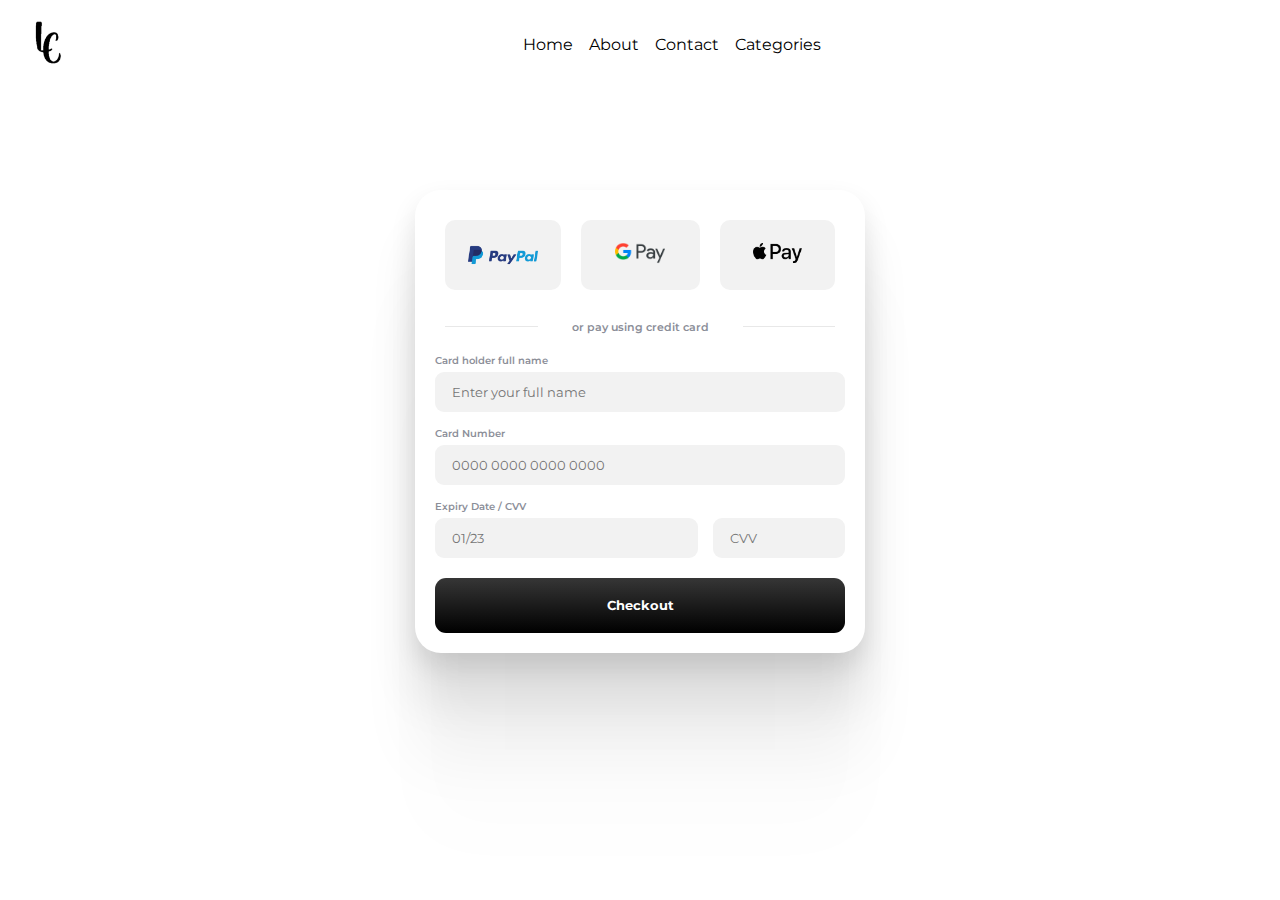
<file: metodos_pago.html>
<!DOCTYPE html>
<html lang="en">
<head>
    <meta charset="UTF-8">
    <meta http-equiv="X-UA-Compatible" content="IE=edge">
    <meta name="viewport" content="width=device-width, initial-scale=1.0">
    <link rel="stylesheet" href="estilos.css">
    <title>Document</title>
</head>
<body>
    <header>
        <img class="logo" href="index.html" src="img/logo1.png" alt="Logo">

        <nav class="nav" id="nav">
            <button id="cerrar" class="cerrar-menu"><i class="bi bi-x-lg"></i>
            </button>
            <ul class="nav-list">
                <li><a href="index.html">Home</a></li>
                <li><a href="Acerca.html">About</a></li>
                <li><a href="Contac.html">Contact</a></li>
                <li><a href="categorias.html">Categories</a></li>
            </ul>
        </nav>

        <div class="clas-list">
            <button id="abrir" class="abrir-menu"><i class="bi bi-list"></i></button>
        </div>
    </header>





    <div class="modal">
        <form class="form_metodo">
          <div class="payment--options">
            <button name="paypal" type="button">
            <img src="img_Metodos/paypal.png" fill="none" margin-top="0" height="70" width=""  alt="">
            </button>
            
            <button name="google-pay" type="button">
                <img src="img_Metodos/go-pay.png" fill="none"  height="50"  alt="">        
            </button>

            <button name="google-pay" type="button">
                <img src="img_Metodos/apple-pay.png" fill="none"  height="20"  alt="">        
            </button>
          </div>
          <div class="separator">
            <hr class="line">
            <p>or pay using credit card</p>
            <hr class="line">
          </div>
          <div class="credit-card-info--form">
            <div class="input_container">
              <label for="password_field" class="input_label">Card holder full name</label>
              <input id="password_field" class="input_field" type="text" name="input-name" title="Inpit title" placeholder="Enter your full name">
            </div>
            <div class="input_container">
              <label for="password_field" class="input_label">Card Number</label>
              <input id="password_field" class="input_field" type="number" name="input-name" title="Inpit title" placeholder="0000 0000 0000 0000">
            </div>
            <div class="input_container">
              <label for="password_field" class="input_label">Expiry Date / CVV</label>
              <div class="split">
              <input id="password_field" class="input_field" type="text" name="input-name" title="Expiry Date" placeholder="01/23">
              <input id="password_field" class="input_field" type="number" name="cvv" title="CVV" placeholder="CVV">
            </div>
            </div>
          </div>
            <button class="purchase--btn">Checkout</button>
        </form>
        </div>


</body>
</html>
</file>
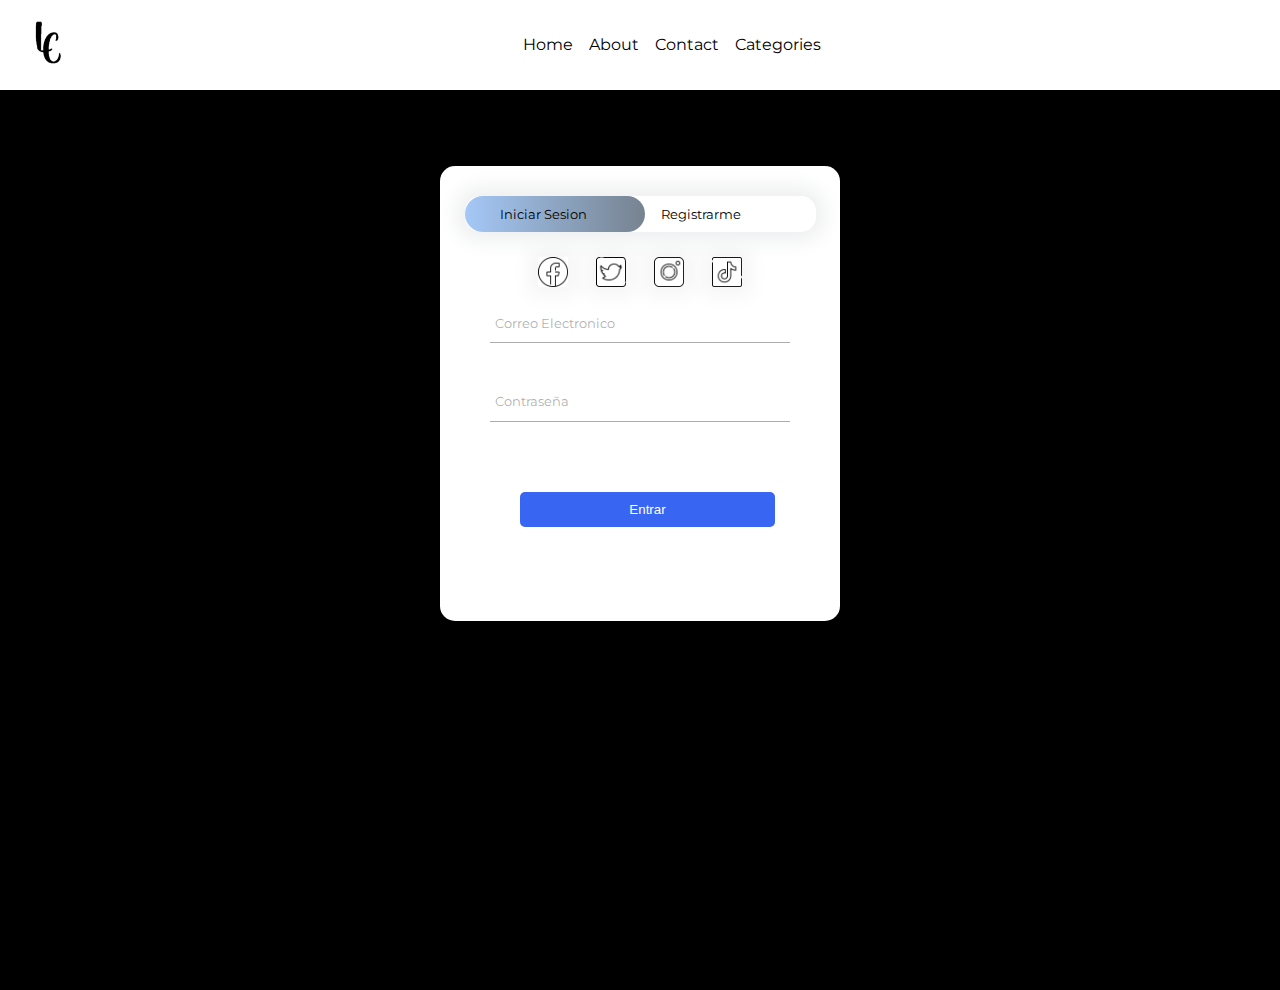
<file: SingIn.html>
<!DOCTYPE html>
<html lang="en">

<head>
    <meta charset="UTF-8">
    <meta http-equiv="X-UA-Compatible" content="IE=edge">
    <link rel="stylesheet" href="estilos.css">
    <link rel="shortcut icon" href="img/logo1.png" type="image/x-icon">
    <link rel="stylesheet" href="https://cdn.jsdelivr.net/npm/bootstrap-icons@1.10.3/font/bootstrap-icons.css">
    <meta name="viewport" content="width=device-width, initial-scale=1.0">
    <title>Iniciar Sesion</title>
</head>

<body>
    <header>
        <img class="logo" href="index.html" src="img/logo1.png" alt="Logo">

        <nav class="nav" id="nav">
            <button id="cerrar" class="cerrar-menu"><i class="bi bi-x-lg"></i>
            </button>
            <ul class="nav-list">
                <li><a href="index.html">Home</a></li>
                <li><a href="Acerca.html">About</a></li>
                <li><a href="Contac.html">Contact</a></li>
                <li><a href="categorias.html">Categories</a></li>
            </ul>
        </nav>

        <div class="clas-list">
            <button id="abrir" class="abrir-menu"><i class="bi bi-list"></i></button>
        </div>

    </header>

<div class="container-login">
    <div class="form-box">
        <div class="button-box">
            <div id="elegir"></div>
            <button type="button" class="toggle-btn" onclick="login()">Iniciar Sesion</button>
            <button type="button" class="toggle-btn" onclick="registrar()">Registrarme</button>
        </div>

        <div class="form_container" id="login">
            <div class="form_group">
                <input type="text" id="Correo" class="form_input" placeholder=" " required>
                <label for="Correo" class="form_label">Correo Electronico</label>
                <span class="form_line"></span>
            </div>
            <div class="form_group">
                <input type="password" id="Contraseña" class="form_input" placeholder=" "required>
                <label for="Contraseña" class="form_label">Contraseña</label>
                <span class="form_line"></span>
            </div>
            <button href="index.html" type="submit" class="form_submit">Entrar</button>


        </div>

        <div class="form_container" id="registrar" >
            <div class="form_group">
                <input type="text" id="Correo" class="form_input" placeholder=" ">
                <label for="Correo" class="form_label">Nombres y Apellidos</label>
                <span class="form_line"></span>
            </div>
            <div class="form_group">
                <input type="email" id="Correo" class="form_input" placeholder=" ">
                <label for="Correo" class="form_label">Correo Electronico</label>
                <span class="form_line"></span>
            </div>
            <div class="form_group">
                <input type="password" id="Contraseña" class="form_input" placeholder=" ">
                <label for="Contraseña" class="form_label">Contraseña</label>
                <span class="form_line"></span>
            </div>
            <button href="index.html" type="submit" class="form_submit">Registrarme</button>


        </div>
        
        <div class="redes-sociales">
            <img src="img/Facebook.png" alt="icono_facebook">
            <img src="img/Twitter.png" alt="icono_twitter">
            <img src="img/insta.png" alt="icono_instagram">
            <img src="img/tik-tok.png" alt="icono_tiktok">
        </div>
        
    </div>
    
</div>


    <script src="./main.js"></script>
</body>

</html>
</file>
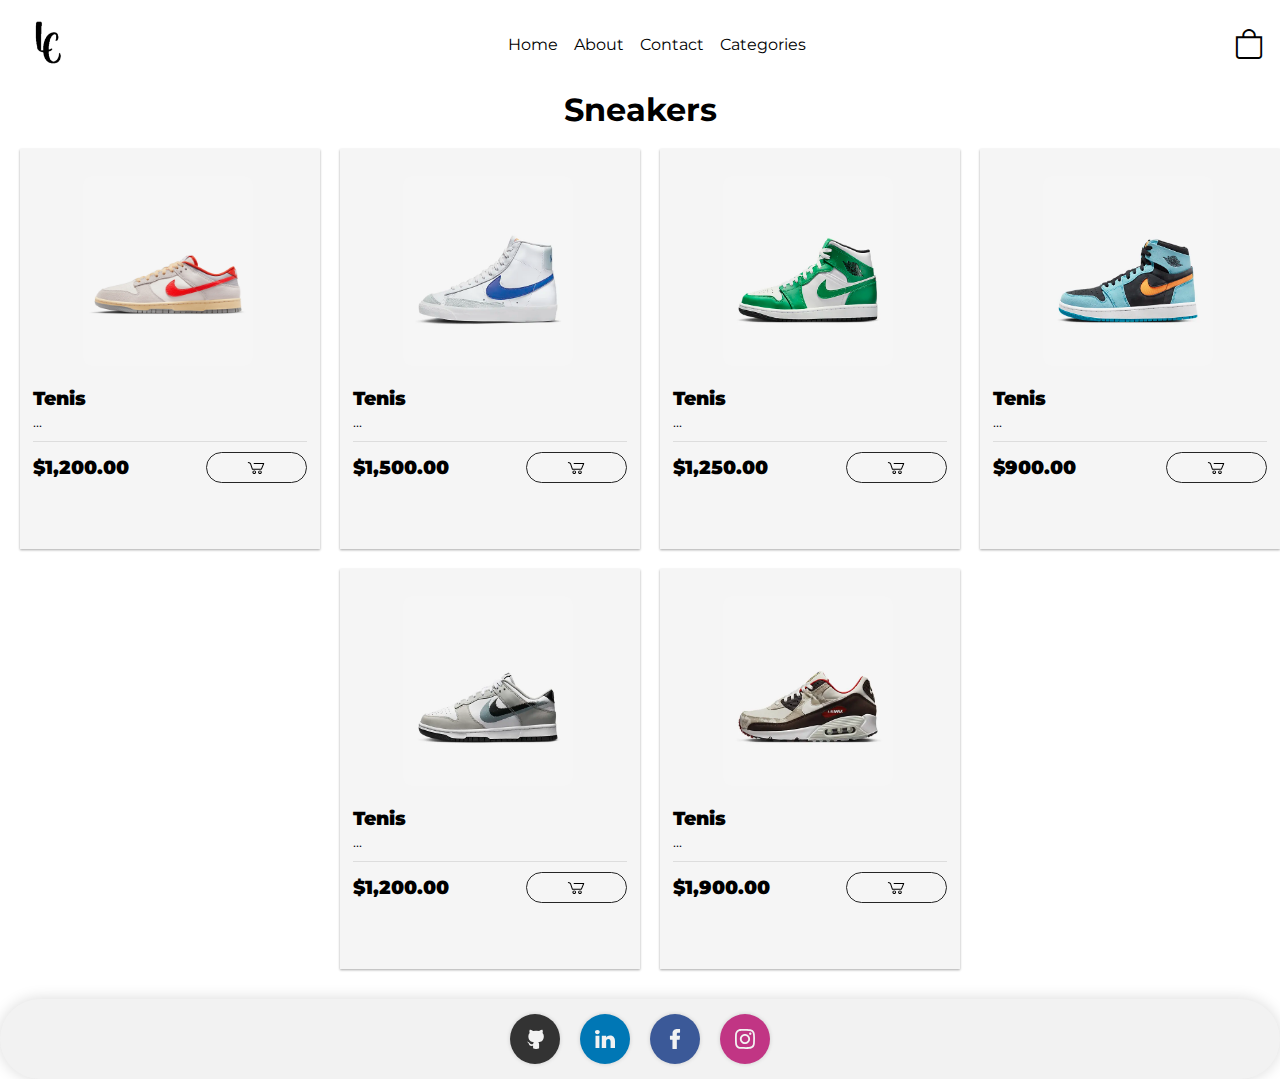
<file: Sneakers.html>
﻿<!DOCTYPE html>
<html lang="en">

<head>
    <meta charset="UTF-8">
    <meta http-equiv="X-UA-Compatible" content="IE=edge">
    <meta name="viewport" content="width=device-width, initial-scale=1.0">
    <link rel="stylesheet" href="https://cdn.jsdelivr.net/npm/bootstrap-icons@1.10.3/font/bootstrap-icons.css">
    <link rel="stylesheet" href="estilos.css">
    <title>Sweaters</title>

</head>

<body>
    <!-- Nav -->
    <header>
        <img class="logo" href="index.html" src="img/logo1.png" alt="Logo">

        <nav class="nav" id="nav">
            <button id="cerrar" class="cerrar-menu"><i class="bi bi-x-lg"></i>
            </button>
            <ul class="nav-list">
                <li><a href="index.html">Home</a></li>
                <li><a href="Acerca.html">About</a></li>
                <li><a href="Contac.html">Contact</a></li>
                <li><a href="categorias.html">Categories</a></li>
            </ul>
        </nav>

        <div class="clas-list">
            <a href="Carrito.html" class="carrito"><i class="bi bi-bag"></i></a>
            <button id="abrir" class="abrir-menu"><i class="bi bi-list"></i></button>
        </div>
    </header>


    <h1 class="sweaters-title">Sneakers</h1>

    <!-- Productos -->

    <div class="contenedor-sweaters">

        <!-- producto 1-->
        <div class="card">
            <img src="img-Sneakers/Sneakers-2.webp" alt="" class="card-img">

            <div class="card-info">
                <p class="text-title">Tenis</p>
                <p class="text-body">...</p>
            </div>
            <div class="card-footer">
                <span class="text-title">$1,200.00</span>
                <div class="card-button">
                    <svg class="svg-icon" viewBox="0 0 20 20">
                        <path
                            d="M17.72,5.011H8.026c-0.271,0-0.49,0.219-0.49,0.489c0,0.271,0.219,0.489,0.49,0.489h8.962l-1.979,4.773H6.763L4.935,5.343C4.926,5.316,4.897,5.309,4.884,5.286c-0.011-0.024,0-0.051-0.017-0.074C4.833,5.166,4.025,4.081,2.33,3.908C2.068,3.883,1.822,4.075,1.795,4.344C1.767,4.612,1.962,4.853,2.231,4.88c1.143,0.118,1.703,0.738,1.808,0.866l1.91,5.661c0.066,0.199,0.252,0.333,0.463,0.333h8.924c0.116,0,0.22-0.053,0.308-0.128c0.027-0.023,0.042-0.048,0.063-0.076c0.026-0.034,0.063-0.058,0.08-0.099l2.384-5.75c0.062-0.151,0.046-0.323-0.045-0.458C18.036,5.092,17.883,5.011,17.72,5.011z">
                        </path>
                        <path
                            d="M8.251,12.386c-1.023,0-1.856,0.834-1.856,1.856s0.833,1.853,1.856,1.853c1.021,0,1.853-0.83,1.853-1.853S9.273,12.386,8.251,12.386z M8.251,15.116c-0.484,0-0.877-0.393-0.877-0.874c0-0.484,0.394-0.878,0.877-0.878c0.482,0,0.875,0.394,0.875,0.878C9.126,14.724,8.733,15.116,8.251,15.116z">
                        </path>
                        <path
                            d="M13.972,12.386c-1.022,0-1.855,0.834-1.855,1.856s0.833,1.853,1.855,1.853s1.854-0.83,1.854-1.853S14.994,12.386,13.972,12.386z M13.972,15.116c-0.484,0-0.878-0.393-0.878-0.874c0-0.484,0.394-0.878,0.878-0.878c0.482,0,0.875,0.394,0.875,0.878C14.847,14.724,14.454,15.116,13.972,15.116z">
                        </path>
                    </svg>
                </div>
            </div>
        </div>

        <!-- producto 2 -->
        <div class="card">
            <img src="img-Sneakers/sneak1.webp" alt="" class="card-img">

            <div class="card-info">
                <p class="text-title">Tenis </p>
                <p class="text-body">...</p>
            </div>
            <div class="card-footer">
                <span class="text-title">$1,500.00</span>
                <div class="card-button">
                    <svg class="svg-icon" viewBox="0 0 20 20">
                        <path
                            d="M17.72,5.011H8.026c-0.271,0-0.49,0.219-0.49,0.489c0,0.271,0.219,0.489,0.49,0.489h8.962l-1.979,4.773H6.763L4.935,5.343C4.926,5.316,4.897,5.309,4.884,5.286c-0.011-0.024,0-0.051-0.017-0.074C4.833,5.166,4.025,4.081,2.33,3.908C2.068,3.883,1.822,4.075,1.795,4.344C1.767,4.612,1.962,4.853,2.231,4.88c1.143,0.118,1.703,0.738,1.808,0.866l1.91,5.661c0.066,0.199,0.252,0.333,0.463,0.333h8.924c0.116,0,0.22-0.053,0.308-0.128c0.027-0.023,0.042-0.048,0.063-0.076c0.026-0.034,0.063-0.058,0.08-0.099l2.384-5.75c0.062-0.151,0.046-0.323-0.045-0.458C18.036,5.092,17.883,5.011,17.72,5.011z">
                        </path>
                        <path
                            d="M8.251,12.386c-1.023,0-1.856,0.834-1.856,1.856s0.833,1.853,1.856,1.853c1.021,0,1.853-0.83,1.853-1.853S9.273,12.386,8.251,12.386z M8.251,15.116c-0.484,0-0.877-0.393-0.877-0.874c0-0.484,0.394-0.878,0.877-0.878c0.482,0,0.875,0.394,0.875,0.878C9.126,14.724,8.733,15.116,8.251,15.116z">
                        </path>
                        <path
                            d="M13.972,12.386c-1.022,0-1.855,0.834-1.855,1.856s0.833,1.853,1.855,1.853s1.854-0.83,1.854-1.853S14.994,12.386,13.972,12.386z M13.972,15.116c-0.484,0-0.878-0.393-0.878-0.874c0-0.484,0.394-0.878,0.878-0.878c0.482,0,0.875,0.394,0.875,0.878C14.847,14.724,14.454,15.116,13.972,15.116z">
                        </path>
                    </svg>
                </div>
            </div>
        </div>

        <!-- producto 3 -->
        <div class="card">
            <img src="img-Sneakers/sneak.webp" alt="" class="card-img">

            <div class="card-info">
                <p class="text-title">Tenis </p>
                <p class="text-body">...</p>
            </div>
            <div class="card-footer">
                <span class="text-title">$1,250.00</span>
                <div class="card-button">
                    <svg class="svg-icon" viewBox="0 0 20 20">
                        <path
                            d="M17.72,5.011H8.026c-0.271,0-0.49,0.219-0.49,0.489c0,0.271,0.219,0.489,0.49,0.489h8.962l-1.979,4.773H6.763L4.935,5.343C4.926,5.316,4.897,5.309,4.884,5.286c-0.011-0.024,0-0.051-0.017-0.074C4.833,5.166,4.025,4.081,2.33,3.908C2.068,3.883,1.822,4.075,1.795,4.344C1.767,4.612,1.962,4.853,2.231,4.88c1.143,0.118,1.703,0.738,1.808,0.866l1.91,5.661c0.066,0.199,0.252,0.333,0.463,0.333h8.924c0.116,0,0.22-0.053,0.308-0.128c0.027-0.023,0.042-0.048,0.063-0.076c0.026-0.034,0.063-0.058,0.08-0.099l2.384-5.75c0.062-0.151,0.046-0.323-0.045-0.458C18.036,5.092,17.883,5.011,17.72,5.011z">
                        </path>
                        <path
                            d="M8.251,12.386c-1.023,0-1.856,0.834-1.856,1.856s0.833,1.853,1.856,1.853c1.021,0,1.853-0.83,1.853-1.853S9.273,12.386,8.251,12.386z M8.251,15.116c-0.484,0-0.877-0.393-0.877-0.874c0-0.484,0.394-0.878,0.877-0.878c0.482,0,0.875,0.394,0.875,0.878C9.126,14.724,8.733,15.116,8.251,15.116z">
                        </path>
                        <path
                            d="M13.972,12.386c-1.022,0-1.855,0.834-1.855,1.856s0.833,1.853,1.855,1.853s1.854-0.83,1.854-1.853S14.994,12.386,13.972,12.386z M13.972,15.116c-0.484,0-0.878-0.393-0.878-0.874c0-0.484,0.394-0.878,0.878-0.878c0.482,0,0.875,0.394,0.875,0.878C14.847,14.724,14.454,15.116,13.972,15.116z">
                        </path>
                    </svg>
                </div>
            </div>
        </div>

        <!-- producto 4 -->
        <div class="card">
            <img src="img-Sneakers/sneak2.webp" alt="" class="card-img">

            <div class="card-info">
                <p class="text-title">Tenis</p>
                <p class="text-body">...</p>
            </div>
            <div class="card-footer">
                <span class="text-title">$900.00</span>
                <div class="card-button">
                    <svg class="svg-icon" viewBox="0 0 20 20">
                        <path
                            d="M17.72,5.011H8.026c-0.271,0-0.49,0.219-0.49,0.489c0,0.271,0.219,0.489,0.49,0.489h8.962l-1.979,4.773H6.763L4.935,5.343C4.926,5.316,4.897,5.309,4.884,5.286c-0.011-0.024,0-0.051-0.017-0.074C4.833,5.166,4.025,4.081,2.33,3.908C2.068,3.883,1.822,4.075,1.795,4.344C1.767,4.612,1.962,4.853,2.231,4.88c1.143,0.118,1.703,0.738,1.808,0.866l1.91,5.661c0.066,0.199,0.252,0.333,0.463,0.333h8.924c0.116,0,0.22-0.053,0.308-0.128c0.027-0.023,0.042-0.048,0.063-0.076c0.026-0.034,0.063-0.058,0.08-0.099l2.384-5.75c0.062-0.151,0.046-0.323-0.045-0.458C18.036,5.092,17.883,5.011,17.72,5.011z">
                        </path>
                        <path
                            d="M8.251,12.386c-1.023,0-1.856,0.834-1.856,1.856s0.833,1.853,1.856,1.853c1.021,0,1.853-0.83,1.853-1.853S9.273,12.386,8.251,12.386z M8.251,15.116c-0.484,0-0.877-0.393-0.877-0.874c0-0.484,0.394-0.878,0.877-0.878c0.482,0,0.875,0.394,0.875,0.878C9.126,14.724,8.733,15.116,8.251,15.116z">
                        </path>
                        <path
                            d="M13.972,12.386c-1.022,0-1.855,0.834-1.855,1.856s0.833,1.853,1.855,1.853s1.854-0.83,1.854-1.853S14.994,12.386,13.972,12.386z M13.972,15.116c-0.484,0-0.878-0.393-0.878-0.874c0-0.484,0.394-0.878,0.878-0.878c0.482,0,0.875,0.394,0.875,0.878C14.847,14.724,14.454,15.116,13.972,15.116z">
                        </path>
                    </svg>
                </div>
            </div>
        </div>

        <!-- producto 5 -->
        <div class="card">
            <img src="img-Sneakers/sneak3.webp" alt="" class="card-img">
            <div class="card-info">
                <p class="text-title">Tenis</p>
                <p class="text-body">...</p>
            </div>
            <div class="card-footer">
                <span class="text-title">$1,200.00</span>
                <div class="card-button">
                    <svg class="svg-icon" viewBox="0 0 20 20">
                        <path
                            d="M17.72,5.011H8.026c-0.271,0-0.49,0.219-0.49,0.489c0,0.271,0.219,0.489,0.49,0.489h8.962l-1.979,4.773H6.763L4.935,5.343C4.926,5.316,4.897,5.309,4.884,5.286c-0.011-0.024,0-0.051-0.017-0.074C4.833,5.166,4.025,4.081,2.33,3.908C2.068,3.883,1.822,4.075,1.795,4.344C1.767,4.612,1.962,4.853,2.231,4.88c1.143,0.118,1.703,0.738,1.808,0.866l1.91,5.661c0.066,0.199,0.252,0.333,0.463,0.333h8.924c0.116,0,0.22-0.053,0.308-0.128c0.027-0.023,0.042-0.048,0.063-0.076c0.026-0.034,0.063-0.058,0.08-0.099l2.384-5.75c0.062-0.151,0.046-0.323-0.045-0.458C18.036,5.092,17.883,5.011,17.72,5.011z">
                        </path>
                        <path
                            d="M8.251,12.386c-1.023,0-1.856,0.834-1.856,1.856s0.833,1.853,1.856,1.853c1.021,0,1.853-0.83,1.853-1.853S9.273,12.386,8.251,12.386z M8.251,15.116c-0.484,0-0.877-0.393-0.877-0.874c0-0.484,0.394-0.878,0.877-0.878c0.482,0,0.875,0.394,0.875,0.878C9.126,14.724,8.733,15.116,8.251,15.116z">
                        </path>
                        <path
                            d="M13.972,12.386c-1.022,0-1.855,0.834-1.855,1.856s0.833,1.853,1.855,1.853s1.854-0.83,1.854-1.853S14.994,12.386,13.972,12.386z M13.972,15.116c-0.484,0-0.878-0.393-0.878-0.874c0-0.484,0.394-0.878,0.878-0.878c0.482,0,0.875,0.394,0.875,0.878C14.847,14.724,14.454,15.116,13.972,15.116z">
                        </path>
                    </svg>
                </div>
            </div>
        </div>

        <!-- producto 6 -->
        <div class="card">
            <img src="img-Sneakers/sneak4.webp" alt="" class="card-img">

            <div class="card-info">
                <p class="text-title">Tenis</p>
                <p class="text-body">...</p>
            </div>
            <div class="card-footer">
                <span class="text-title">$1,900.00</span>
                <div class="card-button">
                    <svg class="svg-icon" viewBox="0 0 20 20">
                        <path
                            d="M17.72,5.011H8.026c-0.271,0-0.49,0.219-0.49,0.489c0,0.271,0.219,0.489,0.49,0.489h8.962l-1.979,4.773H6.763L4.935,5.343C4.926,5.316,4.897,5.309,4.884,5.286c-0.011-0.024,0-0.051-0.017-0.074C4.833,5.166,4.025,4.081,2.33,3.908C2.068,3.883,1.822,4.075,1.795,4.344C1.767,4.612,1.962,4.853,2.231,4.88c1.143,0.118,1.703,0.738,1.808,0.866l1.91,5.661c0.066,0.199,0.252,0.333,0.463,0.333h8.924c0.116,0,0.22-0.053,0.308-0.128c0.027-0.023,0.042-0.048,0.063-0.076c0.026-0.034,0.063-0.058,0.08-0.099l2.384-5.75c0.062-0.151,0.046-0.323-0.045-0.458C18.036,5.092,17.883,5.011,17.72,5.011z">
                        </path>
                        <path
                            d="M8.251,12.386c-1.023,0-1.856,0.834-1.856,1.856s0.833,1.853,1.856,1.853c1.021,0,1.853-0.83,1.853-1.853S9.273,12.386,8.251,12.386z M8.251,15.116c-0.484,0-0.877-0.393-0.877-0.874c0-0.484,0.394-0.878,0.877-0.878c0.482,0,0.875,0.394,0.875,0.878C9.126,14.724,8.733,15.116,8.251,15.116z">
                        </path>
                        <path
                            d="M13.972,12.386c-1.022,0-1.855,0.834-1.855,1.856s0.833,1.853,1.855,1.853s1.854-0.83,1.854-1.853S14.994,12.386,13.972,12.386z M13.972,15.116c-0.484,0-0.878-0.393-0.878-0.874c0-0.484,0.394-0.878,0.878-0.878c0.482,0,0.875,0.394,0.875,0.878C14.847,14.724,14.454,15.116,13.972,15.116z">
                        </path>
                    </svg>
                </div>
            </div>
        </div>
    </div>


<footer>
    <div class="social-buttons">
        <a href="https://github.com" class="social-button github">
          <svg class="cf-icon-svg" xmlns="http://www.w3.org/2000/svg" viewBox="-2.5 0 19 19"><path d="M9.464 17.178a4.506 4.506 0 0 1-2.013.317 4.29 4.29 0 0 1-2.007-.317.746.746 0 0 1-.277-.587c0-.22-.008-.798-.012-1.567-2.564.557-3.105-1.236-3.105-1.236a2.44 2.44 0 0 0-1.024-1.348c-.836-.572.063-.56.063-.56a1.937 1.937 0 0 1 1.412.95 1.962 1.962 0 0 0 2.682.765 1.971 1.971 0 0 1 .586-1.233c-2.046-.232-4.198-1.023-4.198-4.554a3.566 3.566 0 0 1 .948-2.474 3.313 3.313 0 0 1 .091-2.438s.773-.248 2.534.945a8.727 8.727 0 0 1 4.615 0c1.76-1.193 2.532-.945 2.532-.945a3.31 3.31 0 0 1 .092 2.438 3.562 3.562 0 0 1 .947 2.474c0 3.54-2.155 4.32-4.208 4.548a2.195 2.195 0 0 1 .625 1.706c0 1.232-.011 2.227-.011 2.529a.694.694 0 0 1-.272.587z"></path></svg>
            </a>
            <a href="https://mx.linkedin.com/jobs/boutique-empleos?currentJobId=3587059701&trk=public_jobs_jserp-result_search-card" class="social-button linkedin">
              <svg viewBox="0 -2 44 44" version="1.1" xmlns="http://www.w3.org/2000/svg" xmlns:xlink="http://www.w3.org/1999/xlink">
              <g id="Icons" stroke="none" stroke-width="1">
                  <g transform="translate(-702.000000, -265.000000)">
                      <path d="M746,305 L736.2754,305 L736.2754,290.9384 C736.2754,287.257796 734.754233,284.74515 731.409219,284.74515 C728.850659,284.74515 727.427799,286.440738 726.765522,288.074854 C726.517168,288.661395 726.555974,289.478453 726.555974,290.295511 L726.555974,305 L716.921919,305 C716.921919,305 717.046096,280.091247 716.921919,277.827047 L726.555974,277.827047 L726.555974,282.091631 C727.125118,280.226996 730.203669,277.565794 735.116416,277.565794 C741.21143,277.565794 746,281.474355 746,289.890824 L746,305 L746,305 Z M707.17921,274.428187 L707.117121,274.428187 C704.0127,274.428187 702,272.350964 702,269.717936 C702,267.033681 704.072201,265 707.238711,265 C710.402634,265 712.348071,267.028559 712.41016,269.710252 C712.41016,272.34328 710.402634,274.428187 707.17921,274.428187 L707.17921,274.428187 L707.17921,274.428187 Z M703.109831,277.827047 L711.685795,277.827047 L711.685795,305 L703.109831,305 L703.109831,277.827047 L703.109831,277.827047 Z" id="LinkedIn">
          </path>
                  </g>
              </g>
          </svg>
        </a>
        <a href="https://www.facebook.com/cindynavarrocb?mibextid=LQQJ4d" class="social-button facebook">
          <svg version="1.1" id="Layer_1" xmlns="http://www.w3.org/2000/svg" xmlns:xlink="http://www.w3.org/1999/xlink" viewBox="0 0 310 310" xml:space="preserve">
      <g id="XMLID_834_">
        <path id="XMLID_835_" d="M81.703,165.106h33.981V305c0,2.762,2.238,5,5,5h57.616c2.762,0,5-2.238,5-5V165.765h39.064
          c2.54,0,4.677-1.906,4.967-4.429l5.933-51.502c0.163-1.417-0.286-2.836-1.234-3.899c-0.949-1.064-2.307-1.673-3.732-1.673h-44.996
          V71.978c0-9.732,5.24-14.667,15.576-14.667c1.473,0,29.42,0,29.42,0c2.762,0,5-2.239,5-5V5.037c0-2.762-2.238-5-5-5h-40.545
          C187.467,0.023,186.832,0,185.896,0c-7.035,0-31.488,1.381-50.804,19.151c-21.402,19.692-18.427,43.27-17.716,47.358v37.752H81.703
          c-2.762,0-5,2.238-5,5v50.844C76.703,162.867,78.941,165.106,81.703,165.106z"></path>
      </g>
      </svg>
        </a>
        <a href="https://instagram.com/bou_lafemme?igshid=MmJiY2I4NDBkZg==" class="social-button instagram">
          <svg width="800px" height="800px" viewBox="0 0 20 20" version="1.1" xmlns="http://www.w3.org/2000/svg" xmlns:xlink="http://www.w3.org/1999/xlink">
          <g id="Page-1" stroke="none" stroke-width="1">
              <g id="Dribbble-Light-Preview" transform="translate(-340.000000, -7439.000000)">
                  <g id="icons" transform="translate(56.000000, 160.000000)">
                      <path d="M289.869652,7279.12273 C288.241769,7279.19618 286.830805,7279.5942 285.691486,7280.72871 C284.548187,7281.86918 284.155147,7283.28558 284.081514,7284.89653 C284.035742,7285.90201 283.768077,7293.49818 284.544207,7295.49028 C285.067597,7296.83422 286.098457,7297.86749 287.454694,7298.39256 C288.087538,7298.63872 288.809936,7298.80547 289.869652,7298.85411 C298.730467,7299.25511 302.015089,7299.03674 303.400182,7295.49028 C303.645956,7294.859 303.815113,7294.1374 303.86188,7293.08031 C304.26686,7284.19677 303.796207,7282.27117 302.251908,7280.72871 C301.027016,7279.50685 299.5862,7278.67508 289.869652,7279.12273 M289.951245,7297.06748 C288.981083,7297.0238 288.454707,7296.86201 288.103459,7296.72603 C287.219865,7296.3826 286.556174,7295.72155 286.214876,7294.84312 C285.623823,7293.32944 285.819846,7286.14023 285.872583,7284.97693 C285.924325,7283.83745 286.155174,7282.79624 286.959165,7281.99226 C287.954203,7280.99968 289.239792,7280.51332 297.993144,7280.90837 C299.135448,7280.95998 300.179243,7281.19026 300.985224,7281.99226 C301.980262,7282.98483 302.473801,7284.28014 302.071806,7292.99991 C302.028024,7293.96767 301.865833,7294.49274 301.729513,7294.84312 C300.829003,7297.15085 298.757333,7297.47145 289.951245,7297.06748 M298.089663,7283.68956 C298.089663,7284.34665 298.623998,7284.88065 299.283709,7284.88065 C299.943419,7284.88065 300.47875,7284.34665 300.47875,7283.68956 C300.47875,7283.03248 299.943419,7282.49847 299.283709,7282.49847 C298.623998,7282.49847 298.089663,7283.03248 298.089663,7283.68956 M288.862673,7288.98792 C288.862673,7291.80286 291.150266,7294.08479 293.972194,7294.08479 C296.794123,7294.08479 299.081716,7291.80286 299.081716,7288.98792 C299.081716,7286.17298 296.794123,7283.89205 293.972194,7283.89205 C291.150266,7283.89205 288.862673,7286.17298 288.862673,7288.98792 M290.655732,7288.98792 C290.655732,7287.16159 292.140329,7285.67967 293.972194,7285.67967 C295.80406,7285.67967 297.288657,7287.16159 297.288657,7288.98792 C297.288657,7290.81525 295.80406,7292.29716 293.972194,7292.29716 C292.140329,7292.29716 290.655732,7290.81525 290.655732,7288.98792" id="instagram-[#167]">
      
      </path>
                  </g>
              </g>
          </g>
      </svg>
        </a>
      </div>
</footer>




<script src="main.js"></script>
</body>

</html>
</file>
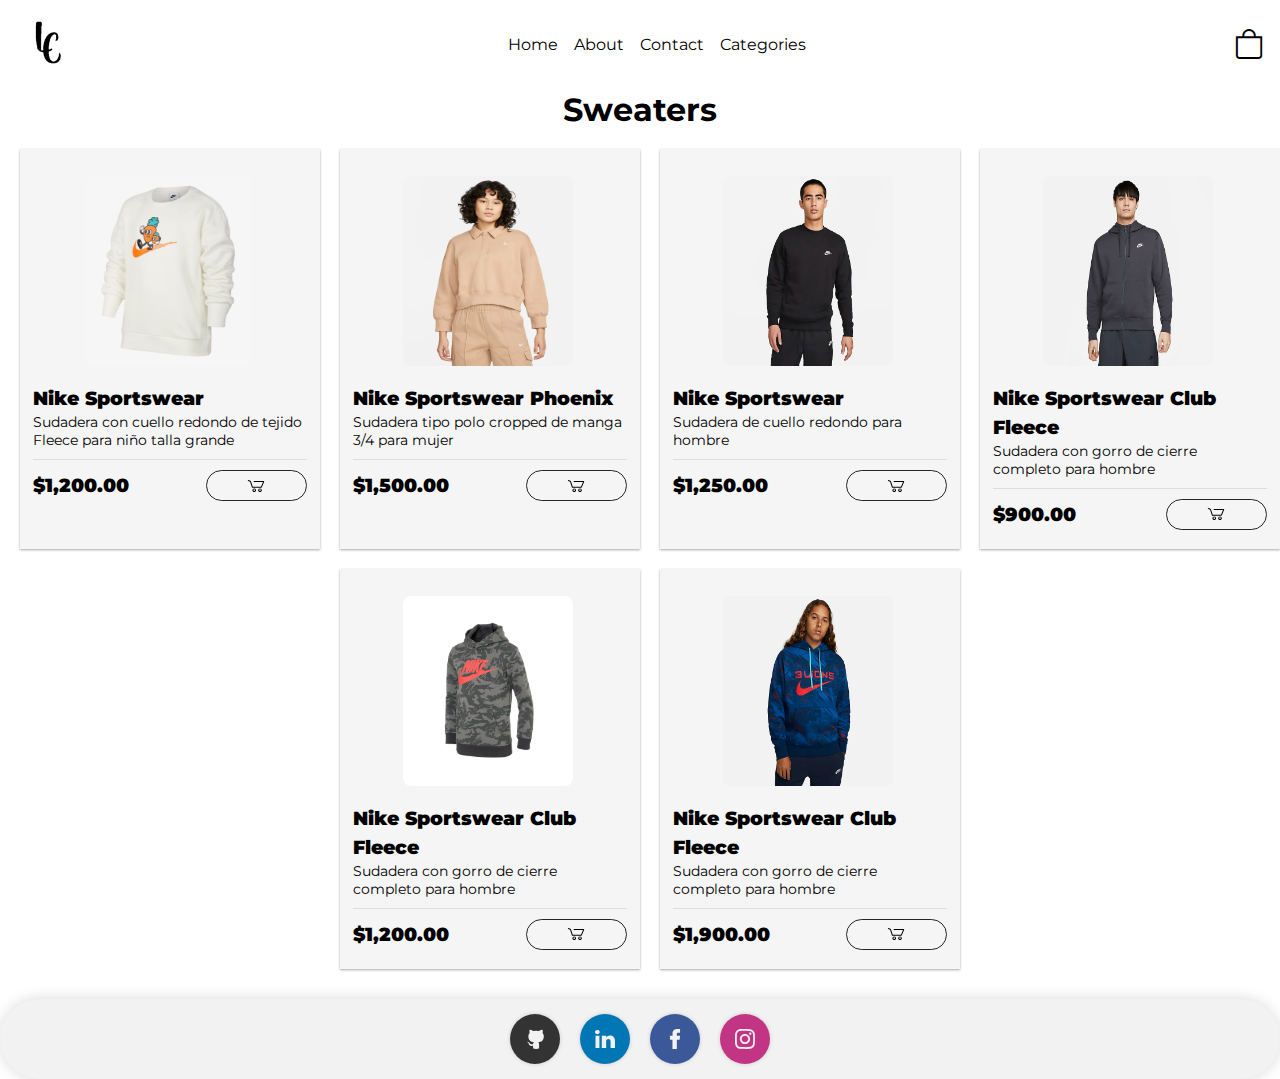
<file: Sweaters.html>
﻿<!DOCTYPE html>
<html lang="en">

<head>
    <meta charset="UTF-8">
    <meta http-equiv="X-UA-Compatible" content="IE=edge">
    <meta name="viewport" content="width=device-width, initial-scale=1.0">
    <link rel="stylesheet" href="https://cdn.jsdelivr.net/npm/bootstrap-icons@1.10.3/font/bootstrap-icons.css">
    <link rel="stylesheet" href="estilos.css">
    <title>Sweaters</title>

</head>

<body>
    <!-- Nav -->
    <header>
        <img class="logo" href="index.html" src="img/logo1.png" alt="Logo">

        <nav class="nav" id="nav">
            <button id="cerrar" class="cerrar-menu"><i class="bi bi-x-lg"></i>
            </button>
            <ul class="nav-list">
                <li><a href="index.html">Home</a></li>
                <li><a href="Acerca.html">About</a></li>
                <li><a href="Contac.html">Contact</a></li>
                <li><a href="categorias.html">Categories</a></li>
            </ul>
        </nav>

        <div class="clas-list">
            <a href="Carrito.html" class="carrito"><i class="bi bi-bag"></i></a>
            <button id="abrir" class="abrir-menu"><i class="bi bi-list"></i></button>
        </div>
    </header>


    <h1 class="sweaters-title">Sweaters</h1>

    <!-- Productos -->

    <div class="contenedor-sweaters">

        <!-- producto 1-->
        <div class="card">
            <img src="img-Sweaders/Sweaters-1.webp" alt="" class="card-img">

            <div class="card-info">
                <p class="text-title">Nike Sportswear </p>
                <p class="text-body">Sudadera con cuello redondo de tejido Fleece para niño talla grande</p>
            </div>
            <div class="card-footer">
                <span class="text-title">$1,200.00</span>
                <div class="card-button">
                    <svg class="svg-icon" viewBox="0 0 20 20">
                        <path
                            d="M17.72,5.011H8.026c-0.271,0-0.49,0.219-0.49,0.489c0,0.271,0.219,0.489,0.49,0.489h8.962l-1.979,4.773H6.763L4.935,5.343C4.926,5.316,4.897,5.309,4.884,5.286c-0.011-0.024,0-0.051-0.017-0.074C4.833,5.166,4.025,4.081,2.33,3.908C2.068,3.883,1.822,4.075,1.795,4.344C1.767,4.612,1.962,4.853,2.231,4.88c1.143,0.118,1.703,0.738,1.808,0.866l1.91,5.661c0.066,0.199,0.252,0.333,0.463,0.333h8.924c0.116,0,0.22-0.053,0.308-0.128c0.027-0.023,0.042-0.048,0.063-0.076c0.026-0.034,0.063-0.058,0.08-0.099l2.384-5.75c0.062-0.151,0.046-0.323-0.045-0.458C18.036,5.092,17.883,5.011,17.72,5.011z">
                        </path>
                        <path
                            d="M8.251,12.386c-1.023,0-1.856,0.834-1.856,1.856s0.833,1.853,1.856,1.853c1.021,0,1.853-0.83,1.853-1.853S9.273,12.386,8.251,12.386z M8.251,15.116c-0.484,0-0.877-0.393-0.877-0.874c0-0.484,0.394-0.878,0.877-0.878c0.482,0,0.875,0.394,0.875,0.878C9.126,14.724,8.733,15.116,8.251,15.116z">
                        </path>
                        <path
                            d="M13.972,12.386c-1.022,0-1.855,0.834-1.855,1.856s0.833,1.853,1.855,1.853s1.854-0.83,1.854-1.853S14.994,12.386,13.972,12.386z M13.972,15.116c-0.484,0-0.878-0.393-0.878-0.874c0-0.484,0.394-0.878,0.878-0.878c0.482,0,0.875,0.394,0.875,0.878C14.847,14.724,14.454,15.116,13.972,15.116z">
                        </path>
                    </svg>
                </div>
            </div>
        </div>

        <!-- producto 2 -->
        <div class="card">
            <img src="img-Sweaders/Sweaters-2.webp" alt="" class="card-img">

            <div class="card-info">
                <p class="text-title">Nike Sportswear Phoenix </p>
                <p class="text-body">Sudadera tipo polo cropped de manga 3/4 para mujer</p>
            </div>
            <div class="card-footer">
                <span class="text-title">$1,500.00</span>
                <div class="card-button">
                    <svg class="svg-icon" viewBox="0 0 20 20">
                        <path
                            d="M17.72,5.011H8.026c-0.271,0-0.49,0.219-0.49,0.489c0,0.271,0.219,0.489,0.49,0.489h8.962l-1.979,4.773H6.763L4.935,5.343C4.926,5.316,4.897,5.309,4.884,5.286c-0.011-0.024,0-0.051-0.017-0.074C4.833,5.166,4.025,4.081,2.33,3.908C2.068,3.883,1.822,4.075,1.795,4.344C1.767,4.612,1.962,4.853,2.231,4.88c1.143,0.118,1.703,0.738,1.808,0.866l1.91,5.661c0.066,0.199,0.252,0.333,0.463,0.333h8.924c0.116,0,0.22-0.053,0.308-0.128c0.027-0.023,0.042-0.048,0.063-0.076c0.026-0.034,0.063-0.058,0.08-0.099l2.384-5.75c0.062-0.151,0.046-0.323-0.045-0.458C18.036,5.092,17.883,5.011,17.72,5.011z">
                        </path>
                        <path
                            d="M8.251,12.386c-1.023,0-1.856,0.834-1.856,1.856s0.833,1.853,1.856,1.853c1.021,0,1.853-0.83,1.853-1.853S9.273,12.386,8.251,12.386z M8.251,15.116c-0.484,0-0.877-0.393-0.877-0.874c0-0.484,0.394-0.878,0.877-0.878c0.482,0,0.875,0.394,0.875,0.878C9.126,14.724,8.733,15.116,8.251,15.116z">
                        </path>
                        <path
                            d="M13.972,12.386c-1.022,0-1.855,0.834-1.855,1.856s0.833,1.853,1.855,1.853s1.854-0.83,1.854-1.853S14.994,12.386,13.972,12.386z M13.972,15.116c-0.484,0-0.878-0.393-0.878-0.874c0-0.484,0.394-0.878,0.878-0.878c0.482,0,0.875,0.394,0.875,0.878C14.847,14.724,14.454,15.116,13.972,15.116z">
                        </path>
                    </svg>
                </div>
            </div>
        </div>

        <!-- producto 3 -->
        <div class="card">
            <img src="img-Sweaders/Sweaters-3.webp" alt="" class="card-img">

            <div class="card-info">
                <p class="text-title">Nike Sportswear </p>
                <p class="text-body">Sudadera de cuello redondo para hombre </p>
            </div>
            <div class="card-footer">
                <span class="text-title">$1,250.00</span>
                <div class="card-button">
                    <svg class="svg-icon" viewBox="0 0 20 20">
                        <path
                            d="M17.72,5.011H8.026c-0.271,0-0.49,0.219-0.49,0.489c0,0.271,0.219,0.489,0.49,0.489h8.962l-1.979,4.773H6.763L4.935,5.343C4.926,5.316,4.897,5.309,4.884,5.286c-0.011-0.024,0-0.051-0.017-0.074C4.833,5.166,4.025,4.081,2.33,3.908C2.068,3.883,1.822,4.075,1.795,4.344C1.767,4.612,1.962,4.853,2.231,4.88c1.143,0.118,1.703,0.738,1.808,0.866l1.91,5.661c0.066,0.199,0.252,0.333,0.463,0.333h8.924c0.116,0,0.22-0.053,0.308-0.128c0.027-0.023,0.042-0.048,0.063-0.076c0.026-0.034,0.063-0.058,0.08-0.099l2.384-5.75c0.062-0.151,0.046-0.323-0.045-0.458C18.036,5.092,17.883,5.011,17.72,5.011z">
                        </path>
                        <path
                            d="M8.251,12.386c-1.023,0-1.856,0.834-1.856,1.856s0.833,1.853,1.856,1.853c1.021,0,1.853-0.83,1.853-1.853S9.273,12.386,8.251,12.386z M8.251,15.116c-0.484,0-0.877-0.393-0.877-0.874c0-0.484,0.394-0.878,0.877-0.878c0.482,0,0.875,0.394,0.875,0.878C9.126,14.724,8.733,15.116,8.251,15.116z">
                        </path>
                        <path
                            d="M13.972,12.386c-1.022,0-1.855,0.834-1.855,1.856s0.833,1.853,1.855,1.853s1.854-0.83,1.854-1.853S14.994,12.386,13.972,12.386z M13.972,15.116c-0.484,0-0.878-0.393-0.878-0.874c0-0.484,0.394-0.878,0.878-0.878c0.482,0,0.875,0.394,0.875,0.878C14.847,14.724,14.454,15.116,13.972,15.116z">
                        </path>
                    </svg>
                </div>
            </div>
        </div>

        <!-- producto 4 -->
        <div class="card">
            <img src="img-Sweaders/Sweaters-4.webp" alt="" class="card-img">

            <div class="card-info">
                <p class="text-title">Nike Sportswear Club Fleece</p>
                <p class="text-body">Sudadera con gorro de cierre completo para hombre</p>
            </div>
            <div class="card-footer">
                <span class="text-title">$900.00</span>
                <div class="card-button">
                    <svg class="svg-icon" viewBox="0 0 20 20">
                        <path
                            d="M17.72,5.011H8.026c-0.271,0-0.49,0.219-0.49,0.489c0,0.271,0.219,0.489,0.49,0.489h8.962l-1.979,4.773H6.763L4.935,5.343C4.926,5.316,4.897,5.309,4.884,5.286c-0.011-0.024,0-0.051-0.017-0.074C4.833,5.166,4.025,4.081,2.33,3.908C2.068,3.883,1.822,4.075,1.795,4.344C1.767,4.612,1.962,4.853,2.231,4.88c1.143,0.118,1.703,0.738,1.808,0.866l1.91,5.661c0.066,0.199,0.252,0.333,0.463,0.333h8.924c0.116,0,0.22-0.053,0.308-0.128c0.027-0.023,0.042-0.048,0.063-0.076c0.026-0.034,0.063-0.058,0.08-0.099l2.384-5.75c0.062-0.151,0.046-0.323-0.045-0.458C18.036,5.092,17.883,5.011,17.72,5.011z">
                        </path>
                        <path
                            d="M8.251,12.386c-1.023,0-1.856,0.834-1.856,1.856s0.833,1.853,1.856,1.853c1.021,0,1.853-0.83,1.853-1.853S9.273,12.386,8.251,12.386z M8.251,15.116c-0.484,0-0.877-0.393-0.877-0.874c0-0.484,0.394-0.878,0.877-0.878c0.482,0,0.875,0.394,0.875,0.878C9.126,14.724,8.733,15.116,8.251,15.116z">
                        </path>
                        <path
                            d="M13.972,12.386c-1.022,0-1.855,0.834-1.855,1.856s0.833,1.853,1.855,1.853s1.854-0.83,1.854-1.853S14.994,12.386,13.972,12.386z M13.972,15.116c-0.484,0-0.878-0.393-0.878-0.874c0-0.484,0.394-0.878,0.878-0.878c0.482,0,0.875,0.394,0.875,0.878C14.847,14.724,14.454,15.116,13.972,15.116z">
                        </path>
                    </svg>
                </div>
            </div>
        </div>

        <!-- producto 5 -->
        <div class="card">
            <img src="img-Sweaders/Sweaters-5.jpeg" alt="" class="card-img">
            <div class="card-info">
                <p class="text-title">Nike Sportswear Club Fleece</p>
                <p class="text-body">Sudadera con gorro de cierre completo para hombre</p>
            </div>
            <div class="card-footer">
                <span class="text-title">$1,200.00</span>
                <div class="card-button">
                    <svg class="svg-icon" viewBox="0 0 20 20">
                        <path
                            d="M17.72,5.011H8.026c-0.271,0-0.49,0.219-0.49,0.489c0,0.271,0.219,0.489,0.49,0.489h8.962l-1.979,4.773H6.763L4.935,5.343C4.926,5.316,4.897,5.309,4.884,5.286c-0.011-0.024,0-0.051-0.017-0.074C4.833,5.166,4.025,4.081,2.33,3.908C2.068,3.883,1.822,4.075,1.795,4.344C1.767,4.612,1.962,4.853,2.231,4.88c1.143,0.118,1.703,0.738,1.808,0.866l1.91,5.661c0.066,0.199,0.252,0.333,0.463,0.333h8.924c0.116,0,0.22-0.053,0.308-0.128c0.027-0.023,0.042-0.048,0.063-0.076c0.026-0.034,0.063-0.058,0.08-0.099l2.384-5.75c0.062-0.151,0.046-0.323-0.045-0.458C18.036,5.092,17.883,5.011,17.72,5.011z">
                        </path>
                        <path
                            d="M8.251,12.386c-1.023,0-1.856,0.834-1.856,1.856s0.833,1.853,1.856,1.853c1.021,0,1.853-0.83,1.853-1.853S9.273,12.386,8.251,12.386z M8.251,15.116c-0.484,0-0.877-0.393-0.877-0.874c0-0.484,0.394-0.878,0.877-0.878c0.482,0,0.875,0.394,0.875,0.878C9.126,14.724,8.733,15.116,8.251,15.116z">
                        </path>
                        <path
                            d="M13.972,12.386c-1.022,0-1.855,0.834-1.855,1.856s0.833,1.853,1.855,1.853s1.854-0.83,1.854-1.853S14.994,12.386,13.972,12.386z M13.972,15.116c-0.484,0-0.878-0.393-0.878-0.874c0-0.484,0.394-0.878,0.878-0.878c0.482,0,0.875,0.394,0.875,0.878C14.847,14.724,14.454,15.116,13.972,15.116z">
                        </path>
                    </svg>
                </div>
            </div>
        </div>

        <!-- producto 6 -->
        <div class="card">
            <img src="img-Sweaders/Sweaters-6.webp" alt="" class="card-img">

            <div class="card-info">
                <p class="text-title">Nike Sportswear Club Fleece</p>
                <p class="text-body">Sudadera con gorro de cierre completo para hombre</p>
            </div>
            <div class="card-footer">
                <span class="text-title">$1,900.00</span>
                <div class="card-button">
                    <svg class="svg-icon" viewBox="0 0 20 20">
                        <path
                            d="M17.72,5.011H8.026c-0.271,0-0.49,0.219-0.49,0.489c0,0.271,0.219,0.489,0.49,0.489h8.962l-1.979,4.773H6.763L4.935,5.343C4.926,5.316,4.897,5.309,4.884,5.286c-0.011-0.024,0-0.051-0.017-0.074C4.833,5.166,4.025,4.081,2.33,3.908C2.068,3.883,1.822,4.075,1.795,4.344C1.767,4.612,1.962,4.853,2.231,4.88c1.143,0.118,1.703,0.738,1.808,0.866l1.91,5.661c0.066,0.199,0.252,0.333,0.463,0.333h8.924c0.116,0,0.22-0.053,0.308-0.128c0.027-0.023,0.042-0.048,0.063-0.076c0.026-0.034,0.063-0.058,0.08-0.099l2.384-5.75c0.062-0.151,0.046-0.323-0.045-0.458C18.036,5.092,17.883,5.011,17.72,5.011z">
                        </path>
                        <path
                            d="M8.251,12.386c-1.023,0-1.856,0.834-1.856,1.856s0.833,1.853,1.856,1.853c1.021,0,1.853-0.83,1.853-1.853S9.273,12.386,8.251,12.386z M8.251,15.116c-0.484,0-0.877-0.393-0.877-0.874c0-0.484,0.394-0.878,0.877-0.878c0.482,0,0.875,0.394,0.875,0.878C9.126,14.724,8.733,15.116,8.251,15.116z">
                        </path>
                        <path
                            d="M13.972,12.386c-1.022,0-1.855,0.834-1.855,1.856s0.833,1.853,1.855,1.853s1.854-0.83,1.854-1.853S14.994,12.386,13.972,12.386z M13.972,15.116c-0.484,0-0.878-0.393-0.878-0.874c0-0.484,0.394-0.878,0.878-0.878c0.482,0,0.875,0.394,0.875,0.878C14.847,14.724,14.454,15.116,13.972,15.116z">
                        </path>
                    </svg>
                </div>
            </div>
        </div>
    </div>


<footer>
    <div class="social-buttons">
        <a href="https://github.com" class="social-button github">
          <svg class="cf-icon-svg" xmlns="http://www.w3.org/2000/svg" viewBox="-2.5 0 19 19"><path d="M9.464 17.178a4.506 4.506 0 0 1-2.013.317 4.29 4.29 0 0 1-2.007-.317.746.746 0 0 1-.277-.587c0-.22-.008-.798-.012-1.567-2.564.557-3.105-1.236-3.105-1.236a2.44 2.44 0 0 0-1.024-1.348c-.836-.572.063-.56.063-.56a1.937 1.937 0 0 1 1.412.95 1.962 1.962 0 0 0 2.682.765 1.971 1.971 0 0 1 .586-1.233c-2.046-.232-4.198-1.023-4.198-4.554a3.566 3.566 0 0 1 .948-2.474 3.313 3.313 0 0 1 .091-2.438s.773-.248 2.534.945a8.727 8.727 0 0 1 4.615 0c1.76-1.193 2.532-.945 2.532-.945a3.31 3.31 0 0 1 .092 2.438 3.562 3.562 0 0 1 .947 2.474c0 3.54-2.155 4.32-4.208 4.548a2.195 2.195 0 0 1 .625 1.706c0 1.232-.011 2.227-.011 2.529a.694.694 0 0 1-.272.587z"></path></svg>
            </a>
            <a href="https://mx.linkedin.com/jobs/boutique-empleos?currentJobId=3587059701&trk=public_jobs_jserp-result_search-card" class="social-button linkedin">
              <svg viewBox="0 -2 44 44" version="1.1" xmlns="http://www.w3.org/2000/svg" xmlns:xlink="http://www.w3.org/1999/xlink">
              <g id="Icons" stroke="none" stroke-width="1">
                  <g transform="translate(-702.000000, -265.000000)">
                      <path d="M746,305 L736.2754,305 L736.2754,290.9384 C736.2754,287.257796 734.754233,284.74515 731.409219,284.74515 C728.850659,284.74515 727.427799,286.440738 726.765522,288.074854 C726.517168,288.661395 726.555974,289.478453 726.555974,290.295511 L726.555974,305 L716.921919,305 C716.921919,305 717.046096,280.091247 716.921919,277.827047 L726.555974,277.827047 L726.555974,282.091631 C727.125118,280.226996 730.203669,277.565794 735.116416,277.565794 C741.21143,277.565794 746,281.474355 746,289.890824 L746,305 L746,305 Z M707.17921,274.428187 L707.117121,274.428187 C704.0127,274.428187 702,272.350964 702,269.717936 C702,267.033681 704.072201,265 707.238711,265 C710.402634,265 712.348071,267.028559 712.41016,269.710252 C712.41016,272.34328 710.402634,274.428187 707.17921,274.428187 L707.17921,274.428187 L707.17921,274.428187 Z M703.109831,277.827047 L711.685795,277.827047 L711.685795,305 L703.109831,305 L703.109831,277.827047 L703.109831,277.827047 Z" id="LinkedIn">
          </path>
                  </g>
              </g>
          </svg>
        </a>
        <a href="https://www.facebook.com/cindynavarrocb?mibextid=LQQJ4d" class="social-button facebook">
          <svg version="1.1" id="Layer_1" xmlns="http://www.w3.org/2000/svg" xmlns:xlink="http://www.w3.org/1999/xlink" viewBox="0 0 310 310" xml:space="preserve">
      <g id="XMLID_834_">
        <path id="XMLID_835_" d="M81.703,165.106h33.981V305c0,2.762,2.238,5,5,5h57.616c2.762,0,5-2.238,5-5V165.765h39.064
          c2.54,0,4.677-1.906,4.967-4.429l5.933-51.502c0.163-1.417-0.286-2.836-1.234-3.899c-0.949-1.064-2.307-1.673-3.732-1.673h-44.996
          V71.978c0-9.732,5.24-14.667,15.576-14.667c1.473,0,29.42,0,29.42,0c2.762,0,5-2.239,5-5V5.037c0-2.762-2.238-5-5-5h-40.545
          C187.467,0.023,186.832,0,185.896,0c-7.035,0-31.488,1.381-50.804,19.151c-21.402,19.692-18.427,43.27-17.716,47.358v37.752H81.703
          c-2.762,0-5,2.238-5,5v50.844C76.703,162.867,78.941,165.106,81.703,165.106z"></path>
      </g>
      </svg>
        </a>
        <a href="https://instagram.com/bou_lafemme?igshid=MmJiY2I4NDBkZg==" class="social-button instagram">
          <svg width="800px" height="800px" viewBox="0 0 20 20" version="1.1" xmlns="http://www.w3.org/2000/svg" xmlns:xlink="http://www.w3.org/1999/xlink">
          <g id="Page-1" stroke="none" stroke-width="1">
              <g id="Dribbble-Light-Preview" transform="translate(-340.000000, -7439.000000)">
                  <g id="icons" transform="translate(56.000000, 160.000000)">
                      <path d="M289.869652,7279.12273 C288.241769,7279.19618 286.830805,7279.5942 285.691486,7280.72871 C284.548187,7281.86918 284.155147,7283.28558 284.081514,7284.89653 C284.035742,7285.90201 283.768077,7293.49818 284.544207,7295.49028 C285.067597,7296.83422 286.098457,7297.86749 287.454694,7298.39256 C288.087538,7298.63872 288.809936,7298.80547 289.869652,7298.85411 C298.730467,7299.25511 302.015089,7299.03674 303.400182,7295.49028 C303.645956,7294.859 303.815113,7294.1374 303.86188,7293.08031 C304.26686,7284.19677 303.796207,7282.27117 302.251908,7280.72871 C301.027016,7279.50685 299.5862,7278.67508 289.869652,7279.12273 M289.951245,7297.06748 C288.981083,7297.0238 288.454707,7296.86201 288.103459,7296.72603 C287.219865,7296.3826 286.556174,7295.72155 286.214876,7294.84312 C285.623823,7293.32944 285.819846,7286.14023 285.872583,7284.97693 C285.924325,7283.83745 286.155174,7282.79624 286.959165,7281.99226 C287.954203,7280.99968 289.239792,7280.51332 297.993144,7280.90837 C299.135448,7280.95998 300.179243,7281.19026 300.985224,7281.99226 C301.980262,7282.98483 302.473801,7284.28014 302.071806,7292.99991 C302.028024,7293.96767 301.865833,7294.49274 301.729513,7294.84312 C300.829003,7297.15085 298.757333,7297.47145 289.951245,7297.06748 M298.089663,7283.68956 C298.089663,7284.34665 298.623998,7284.88065 299.283709,7284.88065 C299.943419,7284.88065 300.47875,7284.34665 300.47875,7283.68956 C300.47875,7283.03248 299.943419,7282.49847 299.283709,7282.49847 C298.623998,7282.49847 298.089663,7283.03248 298.089663,7283.68956 M288.862673,7288.98792 C288.862673,7291.80286 291.150266,7294.08479 293.972194,7294.08479 C296.794123,7294.08479 299.081716,7291.80286 299.081716,7288.98792 C299.081716,7286.17298 296.794123,7283.89205 293.972194,7283.89205 C291.150266,7283.89205 288.862673,7286.17298 288.862673,7288.98792 M290.655732,7288.98792 C290.655732,7287.16159 292.140329,7285.67967 293.972194,7285.67967 C295.80406,7285.67967 297.288657,7287.16159 297.288657,7288.98792 C297.288657,7290.81525 295.80406,7292.29716 293.972194,7292.29716 C292.140329,7292.29716 290.655732,7290.81525 290.655732,7288.98792" id="instagram-[#167]">
      
      </path>
                  </g>
              </g>
          </g>
      </svg>
        </a>
      </div>
</footer>




<script src="main.js"></script>
</body>

</html>
</file>
<file: estilos.css>
@import url(https://fonts.googleapis.com/css2?family=Montserrat:ital,wght@0,200;0,500;0,600;1,300&display=swap%27);

* {
    margin: 0;
    padding: 0;
    box-sizing: border-box;
    font-family: 'Montserrat', sans-serif;
}



header {
    display: Flex;
    align-items: center;
    justify-content: space-between;
    padding: 1rem;
    transition: 0.7s;
    background-color: #ffffff;

}


.logo {
    max-width: 4rem;

}

.nav-list {
    list-style-type: none;
    display: flex;
    gap: 1rem;


}

.nav-list li a {
    text-decoration: none;
    color: black;

}

.nav-list :hover {
    color: deepskyblue;
}

.clas-list {
    list-style-type: none;
    display: flex;
    gap: 3rem;

}

.clas-list a {
    text-decoration: none;
    color: black;

}

.clas-list a:hover {
    color: deepskyblue;
}

.clas-list .carrito {
    font-size: 30px;
}

.carrito-compra {
    height: 40px;
    width: 40px;

}

.abrir-menu,
.cerrar-menu {
    display: none;

}

.titulo1 h1 {
    display: flex;
    margin: 50px;
    padding: 30px;
    justify-content: center;
    font-family: 'Montserrat', sans-serif;
}

/*Carrousel incio----------------------------------------*/
.slider {
    width: 75vw;
    height: auto;
    margin: auto;
    overflow: hidden;
}

.slider .slide-track {
    display: flex;
    animation: scroll 20s linear infinite;
    -webkit-animation: scroll 20s linear infinite;
    width: calc(200px * 8);
}

.slider .slide {
    width: 200px;

}

.slider .slide img {

    height: auto;
    width: auto;
    max-height: 299px;
    max-width: 300px;

}

/* Con esto animarenos a las imagenes de encuentra tu estilo */
@keyframes scroll {
    0% {
        -webkit-transform: translateX(-0);
        transform: translateX(-0);
    }

    100% {
        -webkit-transform: translateX(calc(-200 * 4));
        transform: translateX(calc(-200px * 4));
    }

}

/*Carrousel Final------------------------------------------*/



.Class-Style {
    margin: 2rem;
}

.Class-Style h1,
h2 {
    display: flex;
    justify-content: center;
}


.conteiner2 {
    margin-inline: auto;
    display: flex;
    aspect-ratio: 34 / 7;
    justify-content: center;
    margin: 10rem;

}

.alinear {
    margin: 3px;

    justify-content: center;
    flex-wrap: nowrap;

}

@media(max-width: 600px) {

    .conteiner2 {
        margin-inline: auto;
        flex-direction: column;
        justify-content: center;
        align-items: center;

    }

    .alinear {
        margin-bottom: 10px;
        max-height: 300%;
        max-width: 300%;
    }


}

/* Aqui se hara la ejecucion de la barra resposiva del menu*/
@media screen and (max-width: 550px) {


    .abrir-menu,
    .cerrar-menu {
        display: block;
        border: 0;
        font-size: 1, 25rem;
        background-color: transparent;
        cursor: pointer;
    }

    .abrir-menu {
        color: black;
    }

    .cerrar-menu {
        color: white;
    }

    .nav {
        opacity: 0;
        visibility: hidden;
        display: flex;
        flex-direction: column;
        gap: 1rem;
        position: absolute;
        top: 0;
        right: 0;
        bottom: 0;
        background-color: black;
        padding: 2rem;
        box-shadow: 0 0 0 100vmax rgba(0, 0, 0, .5);
        z-index: 1;

    }

    .nav.visible {
        opacity: 1;
        visibility: visible;
    }

    .nav-list {
        flex-direction: column;
        align-items: end;
    }

    .nav-list li a {
        color: white;
    }

}




/*--------------------------------------------------------------- Estilos de la pagina de Login ----------------------------------------------------------------------------*/

.container-login {
    height: 100%;
    width: 100%;
    background-color: black;
    background-position: center;
    position: absolute;

}

.form-box {
    width: 90%;
    max-width: 400px;
    height: 455px;
    position: relative;
    margin: 6% auto;
    background: white;
    padding: 5px;
    border-radius: 15px;
    overflow: hidden;
}

.button-box {
    width: 90%;
    max-width: 400px;
    margin: 25px auto;
    position: relative;
    box-shadow: 0 0 20px 9px #eeeff0;
    border-radius: 15px;
}

.toggle-btn {
    padding: 10px 35px;
    cursor: pointer;
    background: transparent;
    border: 0px;
    outline: none;
    position: relative;
}

#elegir {
    top: 0;
    left: 0;
    position: absolute;
    width: 90%;
    max-width: 180px;
    height: 100%;
    background: linear-gradient(to right, rgba(142, 186, 244, 0.8), rgba(60, 78, 97, 0.7));
    border-radius: 20px;
    transition: 0.8s;
}

.redes-sociales {
    margin: 25px;
    text-align: center;
}

.redes-sociales img {
    width: 30px;
    margin: 0 12px;
    box-shadow: 0 0 20px 9px whitesmoke;
    cursor: pointer;
}

.form_container {
    margin-top: 3em;
    gap: 2.5rem;
    display: grid;
    position: absolute;
    width: 90%;
    max-width: 300px;
    transition: 0.8s;
}

.form_group {
    position: relative;
    --color: #5757577e;
}

.form_input {
    width: 100%;
    background: none;
    color: #706c6c;
    font-size: 1rem;
    padding: .6em .3em;
    border: none;
    outline: none;
    border-bottom: 1px solid var(--color);
    font-family: 'Roboto', sans-serif;

}

.form_input:focus+.form_label,
.form_input:not(:placeholder-shown)+.form_label {
    transform: translateY(-12px) scale(.7);
    transform-origin: left top;
    color: #3866f2;
}

.form_label {
    font-size: 13px;
    color: var(--color);
    position: absolute;
    top: 0;
    left: 5px;
    transform: translateY(10px);
    transition: transform .5s, color .3s;

}

.form_submit {
    width: 85%;
    padding: 10px 30px;
    cursor: pointer;
    display: block;
    margin: 30px;
    background-color: #3866f2;
    color: #fff;
    font-family: sans-serif;
    border: 0px;
    outline: none;
    border-radius: 5px;

}

.form_line {
    position: absolute;
    bottom: 0;
    left: 0;
    width: 100%;
    height: 1px;
    background-color: #3866f2;
    transform: scale(0);
    transform: left bottom;
}

#login {
    left: 50px;

}

#registrar {
    left: 450px;
}

.form_input:focus~.form_line,
.form_input:not(:placeholder-shown)~.form_line {

    transform: scale(1);

}

/* ----------------------------------------------------------------- Estilos de la pagina de Acerca ---------------------------------------------------------------------*/


.quienes_somos_contenedor {
    height: 100%;
    width: 100%;
    position: absolute;
}

.quienes_somos_caja {
    width: 90%;
    max-width: 700px;
    height: 455px;
    position: relative;
    margin: 7% auto;
    background: white;
    padding: 20px;
    border-radius: 25px;
    box-shadow: 0 0 20px 0.5px whitesmoke;
    justify-content: center;

}

.quienes_somos_caja p {
    margin: 30px;
}

.video_fondo {
    position: absolute;
    width: 100%;
    height: 100%;
    object-fit: cover;
    z-index: -1;

}

/* ----------------------------------------------------------------- Estilos de la pagina de Contacto ---------------------------------------------------------------------*/

.contact-in {

    width: 80%;
    height: auto;
    margin: 50px auto;
    display: flex;
    flex-wrap: wrap;
    padding: 10px;
    border-radius: 10px;
    background: #ececec;
    box-shadow: 0 0 20px 0.6px#818181;



}

.contact-map {
    width: 100%;
    height: auto;
    flex: 50%;

}

.contact-map iframe {
    width: 100%;
    height: 100%;


}

.contact-form {
    text-align: center;
    width: 100%;
    padding: 30px;
    height: auto;
    flex: 50%;

}

.contact-form h1 {
    margin-bottom: 10px;


}

.contact-form-txt {
    width: 100%;
    height: 40px;
    color: #000000;
    border: 1px solid #6519d7;
    border-radius: 10px;
    outline: none;
    margin-bottom: 20px;
    padding: 15px;

}

.contact-form-txtarea {
    width: 100%;
    height: 130px;
    color: #000000;
    border: 1px solid #706c6c;
    border-radius: 20px;
    outline: none;
    margin-bottom: 20px;
    padding: 15px;
    font-family: 'Montserrat', sans-serif;
}

.contact-form-btn {
    width: 100%;
    border: none;
    outline: none;
    border-radius: 10px;
    background: #d7d8dc;
    text-transform: uppercase;
    padding: 10px 0;
    cursor: pointer;
    font-size: 18px;

}

.redes_sociales_contact img {

    width: 40px;
    margin-top: 20px;
    filter: drop-shadow(0 0 10px red);
    cursor: pointer;
}

/* ----------------------------------------------------------------- Estilos de la pagina de Categorias ---------------------------------------------------------------------*/

.container_categories {
    max-width: 80%;
    margin-inline: auto;
    padding: 100px 15px;
}

.title {
    margin-bottom: 50px;
}

.title span {
    display: block;
}

.title .primary {
    font-size: clamp(36px, 10vw, 52px);
    text-transform: uppercase;
    color: #cdcdd1;
}

.title .secondary {
    font-size: clamp(14px, 2.5vw, 16px);
    font-weight: 400;
    color: #d6d6e0;
}

.gallery-wrapper {
    display: flex;
}

.gallery-item {
    position: relative;
    isolation: isolate;
    display: flex;
    flex: 1;
    height: 600px;
    background-color: #000;
    padding: 25px;
    opacity: 1;
    overflow: hidden;
    transition: flex 0.6s, opacity 0.5s;
}

.gallery-item:hover {
    opacity: 1;
    flex: 5;
}

.gallery-item:not(:hover) {
    opacity: 0.75;
}

.item-image {
    position: absolute;
    top: 0;
    right: 0;
    z-index: -1;
    width: 100%;
    height: 100%;
    object-fit: cover;
}

.item-description {
    align-self: flex-end;
    text-transform: uppercase;
    color: #fff;
}

.name {
    font-size: 37px;
    background: linear-gradient(90deg, #f32d5b, #ff009b);
    padding-inline: 10px;
    transform: translateY(-10px);
}

.role {
    display: inline-block;
    background: linear-gradient(90deg, #4136d9, #0086c7);
    padding: 10px;
    box-shadow: 0 1px 10px rgba (0, 0, 0, 0.2);
    transform: translateY(10px);
}

.name,
.role {
    opacity: 0;
    transition: opacity 0.25s, transform 0.3s;
    transition-delay: .35s;
}

.gallery-item:hover .name,
.gallery-item:hover .role {
    opacity: 1;
    transform: translateY(0);
}

.gallery-item:not(:hover) .name,
.gallery-item:not(:hover) .role {
    transition-delay: 0s;
}

@media screen and (max-width: 768px) {
    .gallery-wrapper {
        flex-direction: column;
        height: 100vh;
    }

    .gallery-item:hover {
        flex-basis: 100%;
    }
}

/* -----------------------------------------------------------------Estilos de la pagina de Sweaters, Jeans y Sneakers ---------------------------------------------------------------------*/

.sweaters-title {
    text-align: center;

}

.contenedor-sweaters {
    display: flex;
    justify-content: center;
    flex-wrap: wrap;

}

.card {
    margin-top: 20px;
    width: 300px;
    height: 400px;
    margin-left: 20px;
    padding: .8em;
    background: #f5f5f5;
    position: relative;
    overflow: visible;
    box-shadow: 0 1px 3px rgba(0, 0, 0, 0.12), 0 1px 2px rgba(0, 0, 0, 0.24);
}

.card-img {
    background-color: #ffcaa6;
    height: 190px;
    width: 170px;
    margin: 15px 0 0 50px;
    border-radius: .5rem;
    transition: .3s ease;
}

.card-info {
    padding-top: 5%;
}

svg {
    width: 90px;
    height: 20px;
}

.card-footer {
    width: 100%;
    display: flex;
    justify-content: space-between;
    align-items: center;
    padding-top: 10px;
    border-top: 1px solid #ddd;
}

/*Text*/
.text-title {
    font-weight: 900;
    font-size: 1.2em;
    line-height: 1.5;
}

.text-body {
    font-size: .9em;
    padding-bottom: 10px;
}

/*Button*/
.card-button {
    border: 1px solid #252525;
    display: flex;
    padding: .3em;
    cursor: pointer;
    border-radius: 50px;
    transition: .3s ease-in-out;
}

/*Hover*/
.card-img:hover {
    transform: translateY(-5%);
    box-shadow: rgba(226, 196, 63, 0.25) 0px 13px 47px -5px, rgba(180, 71, 71, 0.3) 0px 8px 16px -8px;
}

.card-button:hover {
    border: 1px solid #ffcaa6;
    background-color: #ffcaa6;
}

/* Aqui estara el footer*/
.social-buttons {
    margin-top: 30px;
    display: flex;
    justify-content: center;
    align-items: center;
    background-color: #f2f2f2;
    box-shadow: 0px 0px 15px #00000027;
    padding: 15px 10px;
    border-radius: 5em;
}

.social-button {
    display: flex;
    justify-content: center;
    align-items: center;
    width: 50px;
    height: 50px;
    border-radius: 50%;
    margin: 0 10px;
    background-color: #fff;
    box-shadow: 0px 0px 4px #00000027;
    transition: 0.3s;
}

.social-button:hover {
    background-color: #f2f2f2;
    box-shadow: 0px 0px 6px 3px #00000027;
}

.social-buttons svg {
    transition: 0.3s;
    height: 20px;
}

.facebook {
    background-color: #3b5998;
}

.facebook svg {
    fill: #f2f2f2;
}

.facebook:hover svg {
    fill: #3b5998;
}

.github {
    background-color: #333;
}

.github svg {
    width: 25px;
    height: 25px;
    fill: #f2f2f2;
}

.github:hover svg {
    fill: #333;
}

.linkedin {
    background-color: #0077b5;
}

.linkedin svg {
    fill: #f2f2f2;
}

.linkedin:hover svg {
    fill: #0077b5;
}

.instagram {
    background-color: #c13584;
}

.instagram svg {
    fill: #f2f2f2;
}

.instagram:hover svg {
    fill: #c13584;
}

/* -------------------------------- Carrito -------------------------------------------- */
.cart {
    align-items: center;
    border: 1px solid #ccc;
    padding: 30px;
    margin: 30px;
    border-radius: 10px;
    background: #ffffff;
    box-shadow: 15px 15px 30px #bebebe,
        -15px -15px 30px #ffffff;
}

.cart h2 {
    align-items: center;
    margin: 0 0 10px;
    font-family: 'Montserrat', sans-serif;

}

.cart-items {
    list-style: none;
    margin: 10px;
    padding: 10px;
    border-radius: 30px;
    background: #e0e0e0;
    box-shadow: 15px 15px 30px #bebebe,
        -15px -15px 30px #ffffff;
}

.cart-item {
    margin: 30px;
    display: flex;
    align-items: center;
    margin-bottom: 10px;
}

.cart-item img {
    max-width: 150px;
    margin-right: 10px;
    border-radius: 30px;
}

.item-info {
    flex-grow: 1;
}

.cart-total {
    display: flex;
    justify-content: space-between;
    margin-top: 10px;
    font-weight: bold;
}

.checkout-btn {
    background-color: #2ecc71;
    color: #fff;
    border: none;
    padding: 10px;
    cursor: pointer;
}

/*----Estilos del boton---*/
.button_eliminate:active {
    box-shadow: 0px 0px var(--main-color);
    transform: translate(3px, 3px);
}

.button_eliminate {

    --font-color: #323232;
    --bg-color: #fff;
    --main-color: #323232;
    margin: 50px auto 0 auto;
    width: 120px;
    height: 40px;
    border-radius: 5px;
    border: 2px solid var(--main-color);
    background-color: var(--bg-color);
    box-shadow: 4px 4px var(--main-color);
    font-size: 17px;
    font-weight: 600;
    color: var(--font-color);
    cursor: pointer;
}

/*------------------------------------ Metodos Pago ------------------------*/
.modal {
    margin: auto;
    margin-top: 100px;
    width: fit-content;
    height: fit-content;
    background: #FFFFFF;
    box-shadow: 0px 187px 75px rgba(0, 0, 0, 0.01), 0px 105px 63px rgba(0, 0, 0, 0.05), 0px 47px 47px rgba(0, 0, 0, 0.09), 0px 12px 26px rgba(0, 0, 0, 0.1), 0px 0px 0px rgba(0, 0, 0, 0.1);
    border-radius: 26px;
    max-width: 450px;
}

.form_metodo {
    display: flex;
    flex-direction: column;
    gap: 20px;
    padding: 20px;
}

.payment--options {
    width: calc(100% - 40px);
    display: grid;
    grid-template-columns: 33% 34% 33%;
    gap: 20px;
    padding: 10px;
}

.payment--options button {
    height: 70px;
    background: #F2F2F2;
    border-radius: 10px;
    padding: 0;
    border: 0;
    outline: none;
}
.payment--options button:hover{
    box-shadow: 0px 0px 0px 2px #FFFFFF, 0px 0px 0px 4px #0000003a;
}

.separator {
    width: calc(100% - 20px);
    display: grid;
    grid-template-columns: 1fr 2fr 1fr;
    gap: 10px;
    color: #8B8E98;
    margin: 0 10px;
}

.separator>p {
    word-break: keep-all;
    display: block;
    text-align: center;
    font-weight: 600;
    font-size: 11px;
    margin: auto;
}

.separator .line {
    display: inline-block;
    width: 100%;
    height: 1px;
    border: 0;
    background-color: #e8e8e8;
    margin: auto;
}

.credit-card-info--form {
    display: flex;
    flex-direction: column;
    gap: 15px;
}

.input_container {
    width: 100%;
    height: fit-content;
    display: flex;
    flex-direction: column;
    gap: 5px;
}

.split {
    display: grid;
    grid-template-columns: 4fr 2fr;
    gap: 15px;
}

.split input {
    width: 100%;
}

.input_label {
    font-size: 10px;
    color: #8B8E98;
    font-weight: 600;
}

.input_field {
    width: auto;
    height: 40px;
    padding: 0 0 0 16px;
    border-radius: 9px;
    outline: none;
    background-color: #F2F2F2;
    border: 1px solid #e5e5e500;
    transition: all 0.3s cubic-bezier(0.15, 0.83, 0.66, 1);
}

.input_field:focus {
    border: 1px solid transparent;
    box-shadow: 0px 0px 0px 2px #242424;
    background-color: transparent;
}

.purchase--btn {
    height: 55px;
    background: #F2F2F2;
    border-radius: 11px;
    border: 0;
    outline: none;
    color: #ffffff;
    font-size: 13px;
    font-weight: 700;
    background: linear-gradient(180deg, #363636 0%, #1B1B1B 50%, #000000 100%);
    box-shadow: 0px 0px 0px 0px #FFFFFF, 0px 0px 0px 0px #000000;
    transition: all 0.3s cubic-bezier(0.15, 0.83, 0.66, 1);
}

.purchase--btn:hover {
    box-shadow: 0px 0px 0px 2px #FFFFFF, 0px 0px 0px 4px #0000003a;
}

/* Reset input number styles */
.input_field::-webkit-outer-spin-button,
.input_field::-webkit-inner-spin-button {
    -webkit-appearance: none;
    margin: 0;
}
</file>
